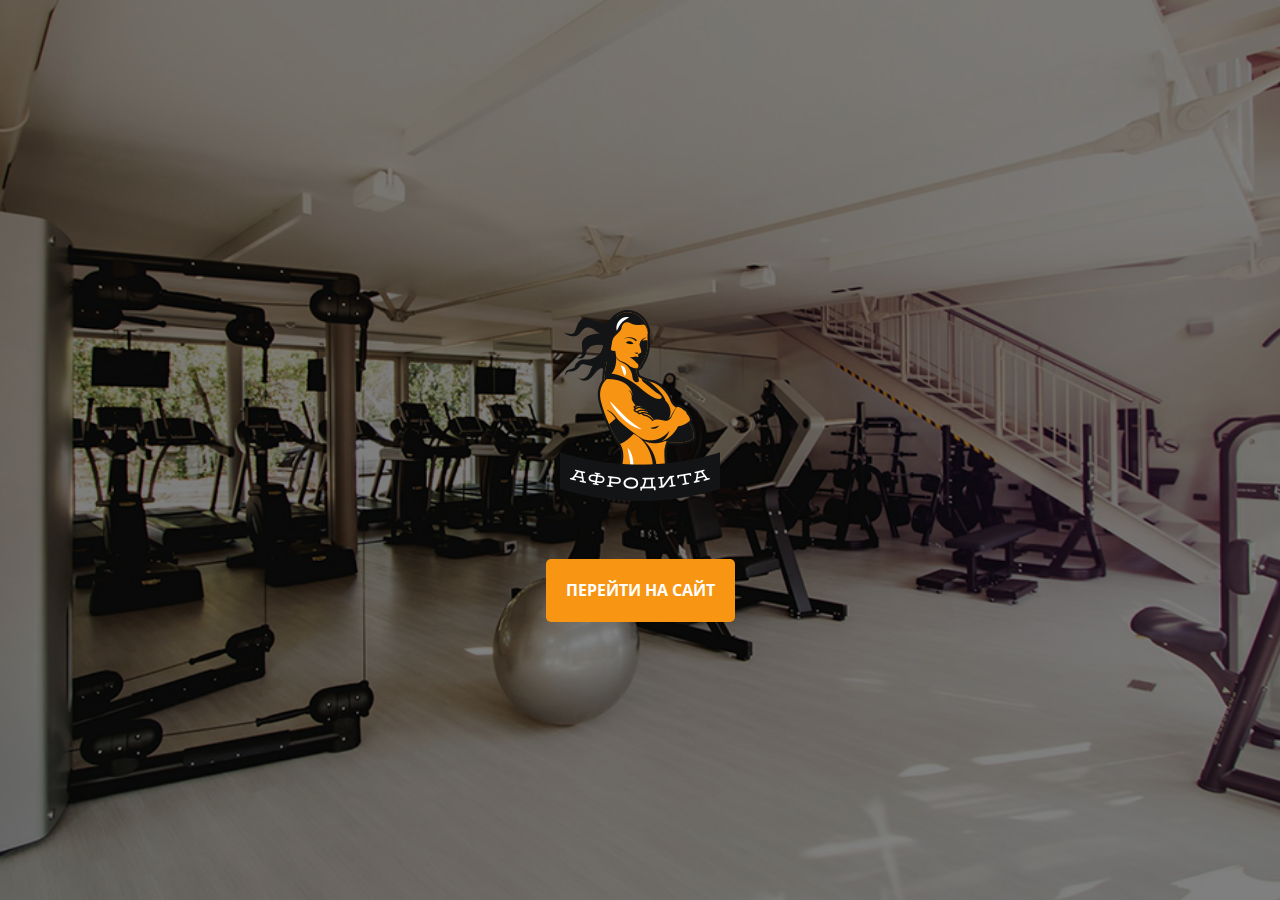
<file: index.html>
<!DOCTYPE html>
<html lang="ru">
<head>
    <meta charset="UTF-8">
    <meta name="viewport" content="width=device-width, initial-scale=1.0">
    <link rel="stylesheet" type="text/css" href="css/main.css">
    <link rel="stylesheet" type="text/css" href="css/bg.css">
    <link rel="stylesheet" type="text/css" href="css/animate.min.css">
    <link rel="shortcut icon" href="img/star.png" type="image/png">
    <title>fitnes</title>
</head>
<body>
    <div class="wrapper">
        <div class="maincontent">
            <section class="input">
                <div class="block animate bounceIn">
                    <div class="block__img">
                        <img src="img/logo_1.png">
                    </div>
                    <a href="afrodita.html" class="next">Перейти на сайт</a>
                </div>
            </section>
        </div>
    </div>
</body>
</html>
</file>
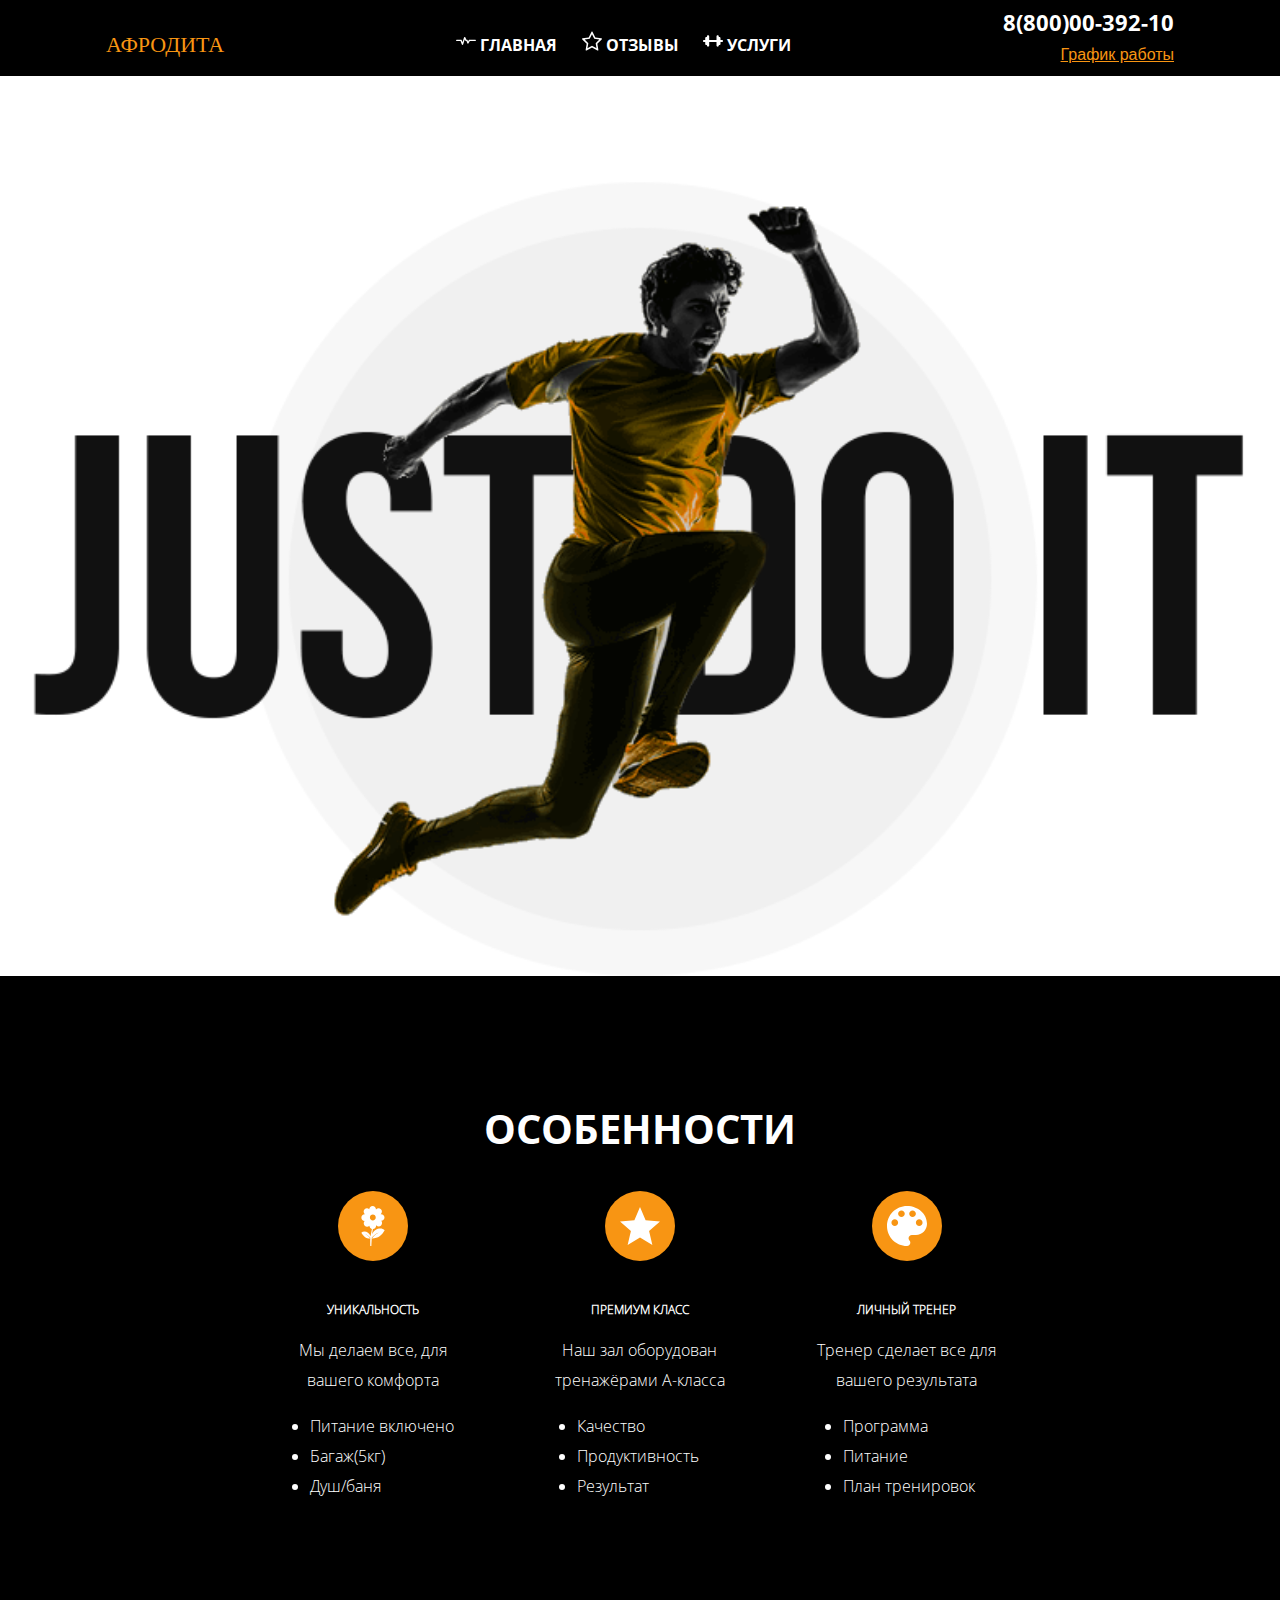
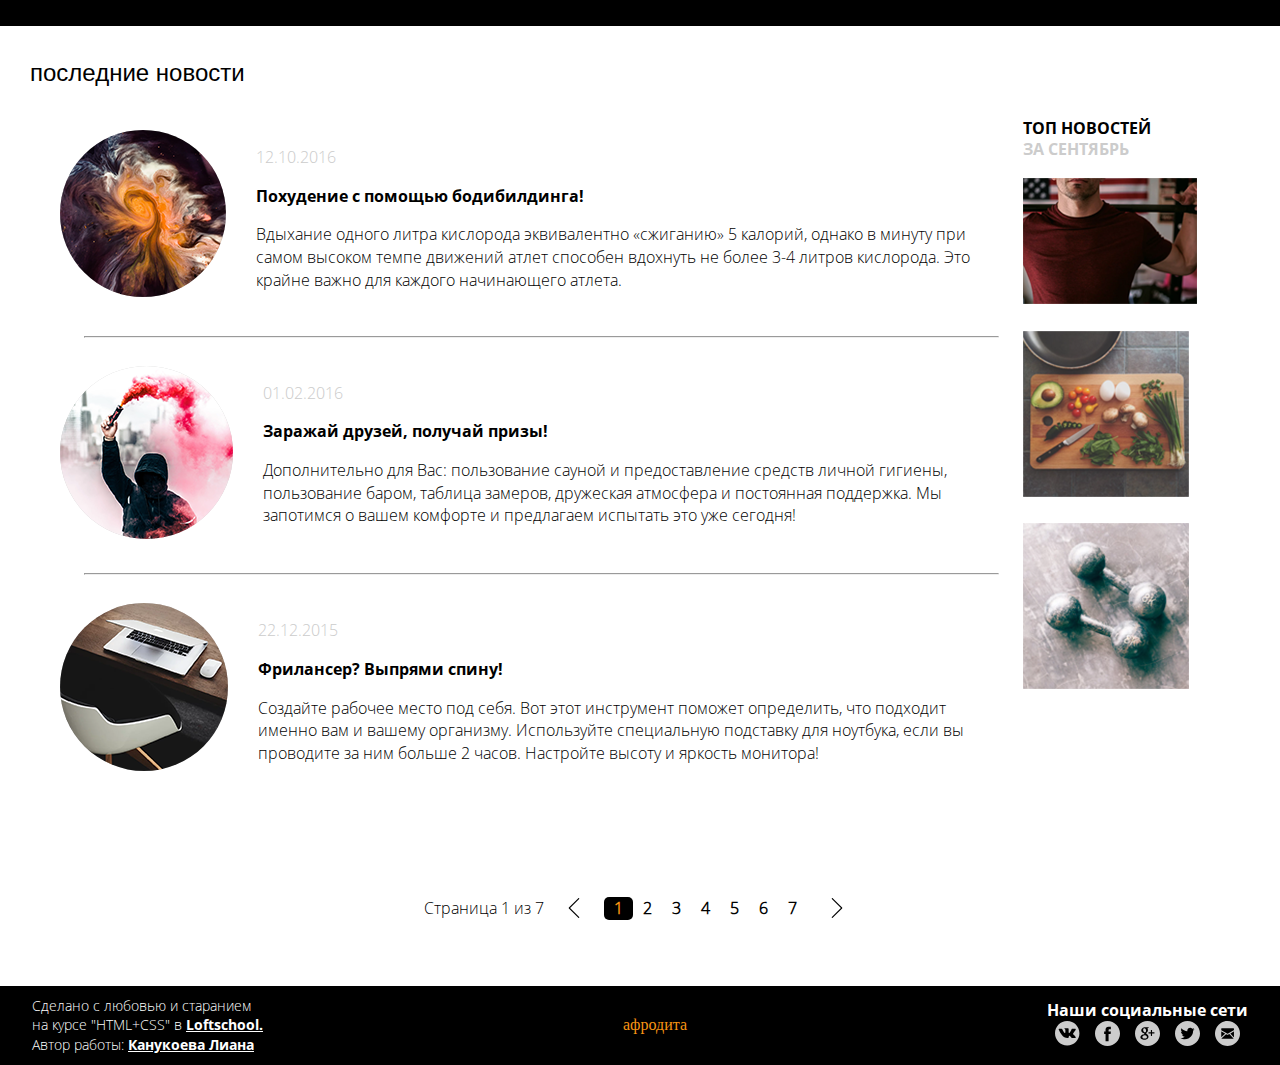
<file: afrodita.html>
<!DOCTYPE html>
<html lang="ru">
<head>
    <meta charset="UTF-8">
    <meta name="viewport" content="width=device-width, initial-scale=1.0">
    <link rel="stylesheet" type="text/css" href="css/main.css">
    <link rel="stylesheet" type="text/css" href="css/bg.css">
    <link rel="stylesheet" type="text/css" href="css/animate.min.css">
    <link rel="shortcut icon" href="img/star.png" type="image/png">
    <title>Главная</title>
</head>
<body>
    <div class="wrapper">
        <div class="maincontent">
            <header class="header">
                <div class="header__list">
                    <div class="head_h1">афродита</div>
                    <div class="head_nav">
                        <nav>
                            <ul>
                                <li><a href="#">
                                    <svg class="icon" width="25" height="25"><use xlink:href="#heart-meter"></use></svg>
                                    главная
                                </a></li>
                                <li><a href="comments.html">
                                    <svg class="icon" width="25" height="25"><use xlink:href="#star"></use></svg>
                                    отзывы
                                </a></li>
                                <li><a href="services.html">
                                    <svg class="icon" width="25" height="25"><use xlink:href="#dumbbell"></use></svg>
                                    услуги
                                </a></li>
                            </ul>
                        </nav>
                    </div>
                    <div class="head_contacts">
                        <p class="phone">8(800)00-392-10</p>
                        <div class="grap">График работы
                            <div class="timing"><div>пн-вс 9:00-20:00</div>
                                обед 14:00-14:30
                            </div>
                        </div><br>
                    </div>
                </div>
            </header>
            <section class="banner">
            </section>
            <section class="feauteres">
                <div class="feauteres__cont">
                    <h2 class="h2">особенности</h2>
                    <div class="cont__three">
                        <div class="column">
                            <div class="icons_h">
                                <img src="img/flower.svg">
                            </div>
                            <div class="column_h">уникальность</div>
                            <div class="fish">
                                <p>Мы делаем все, для вашего комфорта</p>
                                <ul>
                                    <li>Питание включено</li>
                                    <li>Багаж(5кг)</li>
                                    <li>Душ/баня</li>
                                </ul>
                            </div>
                        </div>
                        <div class="column">
                            <div class="icons_h">
                                <img src="img/mark-as-favorite-star.svg">
                            </div>
                            <div class="column_h">премиум класс</div>
                            <div class="fish">
                                <p>Наш зал оборудован тренажёрами А-класса</p>
                                <ul>
                                    <li>Качество</li>
                                    <li>Продуктивность</li>
                                    <li>Результат</li>
                                </ul>
                            </div>
                        </div>
                        <div class="column">
                            <div class="icons_h">
                                <img src="img/painter-palette.svg">
                            </div>
                            <div class="column_h">личный тренер</div>
                            <div class="fish">
                                <p>Тренер сделает все для вашего результата</p>
                                <ul>
                                    <li>Программа</li>
                                    <li>Питание</li>
                                    <li>План тренировок</li>
                                </ul>
                            </div>
                        </div>
                    </div>
                </div>
            </section>
            <section class="feeds">
                <div class="feeds_content">
                    <div class="feeds_h"><h2>последние новости</h2></div>
                    <div class="feeds_cont">
                        <div class="info">
                            <div class="info_content">
                                <div class="info_img">
                                    <div class="info_dop">
                                        <img src="img/some.png" alt="">
                                    </div>
                                </div>
                                <div class="info_article">
                                    <p class="date">12.10.2016</p>
                                    <p class="inf_h">Похудение с помощью бодибилдинга!</p>
                                    <p>Вдыхание одного литра кислорода эквивалентно «сжиганию» 5 калорий, однако в минуту при самом высоком темпе движений атлет способен вдохнуть не более 3-4 литров кислорода. Это крайне важно для каждого начинающего атлета.</p>
                                </div>
                            </div>
                            <hr>
                            <div class="info_content">
                                <div class="info_img">
                                    <div class="info_dop">
                                        <img src="img/pallete.png" alt="">
                                    </div>
                                </div>
                                <div class="info_article">
                                    <p class="date">01.02.2016</p>
                                    <p class="inf_h">Заражай друзей, получай призы!</p>
                                    <p>Дополнительно для Вас: пользование сауной и предоставление средств личной гигиены, пользование баром, таблица замеров, дружеская атмосфера и постоянная поддержка. Мы запотимся о вашем комфорте и предлагаем испытать это уже сегодня!</p>
                                </div>
                            </div>
                            <hr>
                            <div class="info_content">
                                <div class="info_img">
                                    <div class="info_dop">
                                        <img src="img/notebook.png" alt="">
                                    </div>
                                </div>
                                <div class="info_article">
                                    <p class="date">22.12.2015</p>
                                    <p class="inf_h">Фрилансер? Выпрями спину!</p>
                                    <p>Создайте рабочее место под себя. Вот этот инструмент поможет определить, что подходит именно вам и вашему организму. Используйте специальную подставку для ноутбука, если вы проводите за ним больше 2 часов. Настройте высоту и яркость монитора! </p>
                                </div>
                            </div>
                        </div>
                        <div class="cont_sidebar">
                            <div class="side_h">
                                <p class="new">топ новостей</p>
                                <p class="sept">за сентябрь</p>
                            </div>
                            <div class="side_img">
                                <img src="img/ad_3.png" alt="">
                                <img src="img/ad_2.png" alt="">
                                <img src="img/ad.png" alt="">
                            </div>
                        </div>
                    </div>
                </div>
            </section>
            <div class="pages">
                <p>Страница 1 из 7</p>
                <img class="prev" src="img/next.svg" alt="">
                <ul class="pages__ul">
                    <li class="first_page"><a href="">1</a></li>
                    <li><a href="">2</a></li>
                    <li><a href="">3</a></li>
                    <li><a href="">4</a></li>
                    <li><a href="">5</a></li>
                    <li><a href="">6</a></li>
                    <li><a href="">7</a></li>
                </ul>
                <img src="img/next.svg" alt="">
            </div>
            <footer class="footer">
                <div class="foot_block">
                    <div class="foot_left">
                        Сделано с любовью и старанием<br> на курсе "HTML+CSS" в <a href="https://loftschool.com">Loftschool.</a><br>
                        Автор работы: <a href="./index.html">Канукоева Лиана</a>
                    </div>
                    <div class="foot_middle">афродита</div>
                    <div class="foot_right">
                        <div>Наши социальные сети</div>
                        <nav>
                            <ul>
                                <li><a href=""><svg class="icons" width="25" height="25">
                                    <use xlink:href="#vk"></use>
                                </svg></a></li>
                                <li><a href=""><svg class="icons" width="25" height="25">
                                    <use xlink:href="#fb"></use>
                                </svg></a></li>
                                <li><a href=""><svg class="icons" width="25" height="25">
                                    <use xlink:href="#google"></use>
                                </svg></a></li>
                                <li><a href=""><svg class="icons" width="25" height="25">
                                    <use xlink:href="#tw"></use>
                                </svg></a></li>
                                <li><a href=""><svg class="icons" width="25" height="25">
                                    <use xlink:href="#email"></use>
                                </svg></a></li>
                            </ul>
                        </nav>
                    </div>
                </div>
            </footer>
            <div hidden>
                <svg id="heart-meter" viewBox="0 0 489.093 489.093">
                    <path d="M472.699,211.763H327.882c-6.021,0-11.551,3.299-14.417,8.582l-18.788,34.691l-13.039-32.914  c-2.475-6.262-8.518-10.359-15.242-10.359h-11.719l-28.258-56.516c-2.97-5.939-9.253-9.574-15.825-9.012  c-6.621,0.465-12.295,4.865-14.393,11.158l-21.918,65.768l-16.754,52.463l-19.156-53.039c-2.345-6.5-8.509-10.822-15.417-10.822  H16.394C7.341,211.763,0,219.095,0,228.155c0,9.063,7.341,16.396,16.394,16.396h95.05l31.619,87.541  c2.346,6.5,8.517,10.822,15.418,10.822c0.104,0,0.2,0,0.304,0c7.021-0.129,13.176-4.723,15.313-11.4l31.355-98.17l9.342-28.035  l15.08,30.178c2.778,5.557,8.454,9.064,14.665,9.064h10.711l21.87,55.215c2.345,5.924,7.909,9.943,14.265,10.328  c6.452,0.4,12.36-2.961,15.394-8.549l30.867-56.994h135.051c9.053,0,16.394-7.334,16.394-16.396  C489.093,219.095,481.753,211.763,472.699,211.763z"/>
                </svg>
                <svg id="star" viewBox="0 0 475.075 475.075">
                    <g>
                        <path d="M475.075,186.573c0-7.043-5.328-11.42-15.992-13.135L315.766,152.6L251.529,22.694c-3.614-7.804-8.281-11.704-13.99-11.704   c-5.708,0-10.372,3.9-13.989,11.704L159.31,152.6L15.986,173.438C5.33,175.153,0,179.53,0,186.573c0,3.999,2.38,8.567,7.139,13.706   l103.924,101.068L86.51,444.096c-0.381,2.666-0.57,4.575-0.57,5.712c0,3.997,0.998,7.374,2.996,10.136   c1.997,2.766,4.993,4.142,8.992,4.142c3.428,0,7.233-1.137,11.42-3.423l128.188-67.386l128.194,67.379   c4,2.286,7.806,3.43,11.416,3.43c7.812,0,11.714-4.75,11.714-14.271c0-2.471-0.096-4.374-0.287-5.716l-24.551-142.744   l103.634-101.069C472.604,195.33,475.075,190.76,475.075,186.573z M324.619,288.5l20.551,120.2l-107.634-56.821L129.614,408.7   l20.843-120.2l-87.365-84.799l120.484-17.7l53.959-109.064l53.957,109.064l120.494,17.7L324.619,288.5z"/>
                    </g>
                </svg>
                <svg id="dumbbell" viewBox="0 0 275.61 275.61">
                    <g>
                        <path d="M13.56,151.358h16.979v27.293c0,8.728,7.083,15.812,15.814,15.812c2.737,0,5.276-0.761,7.517-1.988v7.658    c0,8.737,7.084,15.816,15.819,15.816c8.728,0,15.814-7.084,15.814-15.816v-48.775h100.616v48.775    c0,8.737,7.08,15.816,15.816,15.816c8.732,0,15.812-7.084,15.812-15.816v-7.668c2.244,1.232,4.788,1.988,7.522,1.988    c8.737,0,15.817-7.075,15.817-15.812v-27.288h20.969c7.491,0,13.554-6.062,13.554-13.553c0-7.489-6.062-13.554-13.554-13.554    h-20.969V96.963c0-8.732-7.08-15.814-15.817-15.814c-2.734,0-5.278,0.76-7.522,1.988v-7.666c0-8.734-7.08-15.812-15.812-15.812    c-8.736,0-15.816,7.082-15.816,15.812v48.775H85.503V75.477c0-8.735-7.082-15.812-15.814-15.812    c-8.729,0-15.819,7.083-15.819,15.812v7.661c-2.245-1.228-4.779-1.983-7.517-1.983c-8.732,0-15.814,7.078-15.814,15.814v27.284    H13.56c-7.491,0-13.56,6.069-13.56,13.554C0,145.291,6.069,151.358,13.56,151.358z"/>
                    </g>
                </svg>
                <svg id="vk" viewBox="0 0 100 100">
                    <g>
                        <path d="M48.875,0C21.883,0,0,21.882,0,48.875S21.883,97.75,48.875,97.75S97.75,75.868,97.75,48.875S75.867,0,48.875,0z
                        M73.667,54.161c2.278,2.225,4.688,4.319,6.733,6.774c0.906,1.086,1.76,2.209,2.41,3.472c0.928,1.801,0.09,3.776-1.522,3.883
                       l-10.013-0.002c-2.586,0.214-4.644-0.829-6.379-2.597c-1.385-1.409-2.67-2.914-4.004-4.371c-0.545-0.598-1.119-1.161-1.803-1.604
                       c-1.365-0.888-2.551-0.616-3.333,0.81c-0.797,1.451-0.979,3.059-1.055,4.674c-0.109,2.361-0.821,2.978-3.19,3.089
                       c-5.062,0.237-9.865-0.531-14.329-3.083c-3.938-2.251-6.986-5.428-9.642-9.025c-5.172-7.012-9.133-14.708-12.692-22.625
                       c-0.801-1.783-0.215-2.737,1.752-2.774c3.268-0.063,6.536-0.055,9.804-0.003c1.33,0.021,2.21,0.782,2.721,2.037
                       c1.766,4.345,3.931,8.479,6.644,12.313c0.723,1.021,1.461,2.039,2.512,2.76c1.16,0.796,2.044,0.533,2.591-0.762
                       c0.35-0.823,0.501-1.703,0.577-2.585c0.26-3.021,0.291-6.041-0.159-9.05c-0.28-1.883-1.339-3.099-3.216-3.455
                       c-0.956-0.181-0.816-0.535-0.351-1.081c0.807-0.944,1.563-1.528,3.074-1.528l11.313-0.002c1.783,0.35,2.183,1.15,2.425,2.946
                       l0.01,12.572c-0.021,0.695,0.349,2.755,1.597,3.21c1,0.33,1.66-0.472,2.258-1.105c2.713-2.879,4.646-6.277,6.377-9.794
                       c0.764-1.551,1.423-3.156,2.063-4.764c0.476-1.189,1.216-1.774,2.558-1.754l10.894,0.013c0.321,0,0.647,0.003,0.965,0.058
                       c1.836,0.314,2.339,1.104,1.771,2.895c-0.894,2.814-2.631,5.158-4.329,7.508c-1.82,2.516-3.761,4.944-5.563,7.471
                       C71.48,50.992,71.611,52.155,73.667,54.161z"/>
                    </g>
                </svg>
                <svg id="fb" viewBox="0 0 49.652 49.652">
                    <g>
                        <g>
                            <path d="M24.826,0C11.137,0,0,11.137,0,24.826c0,13.688,11.137,24.826,24.826,24.826c13.688,0,24.826-11.138,24.826-24.826
                                C49.652,11.137,38.516,0,24.826,0z M31,25.7h-4.039c0,6.453,0,14.396,0,14.396h-5.985c0,0,0-7.866,0-14.396h-2.845v-5.088h2.845
                                v-3.291c0-2.357,1.12-6.04,6.04-6.04l4.435,0.017v4.939c0,0-2.695,0-3.219,0c-0.524,0-1.269,0.262-1.269,1.386v2.99h4.56L31,25.7z
                                "/>
                        </g>
                    </g>
                </svg>
                <svg id="google" viewBox="0 0 49.652 49.652">
                    <g>
                        <path d="M21.5,28.94c-0.161-0.107-0.326-0.223-0.499-0.34c-0.503-0.154-1.037-0.234-1.584-0.241h-0.066
                            c-2.514,0-4.718,1.521-4.718,3.257c0,1.89,1.889,3.367,4.299,3.367c3.179,0,4.79-1.098,4.79-3.258
                            c0-0.204-0.024-0.416-0.075-0.629C23.432,30.258,22.663,29.735,21.5,28.94z"/>
                        <path d="M19.719,22.352c0.002,0,0.002,0,0.002,0c0.601,0,1.108-0.237,1.501-0.687c0.616-0.702,0.889-1.854,0.727-3.077
                            c-0.285-2.186-1.848-4.006-3.479-4.053l-0.065-0.002c-0.577,0-1.092,0.238-1.483,0.686c-0.607,0.693-0.864,1.791-0.705,3.012
                            c0.286,2.184,1.882,4.071,3.479,4.121H19.719L19.719,22.352z"/>
                        <path d="M24.826,0C11.137,0,0,11.137,0,24.826c0,13.688,11.137,24.826,24.826,24.826c13.688,0,24.826-11.138,24.826-24.826
                            C49.652,11.137,38.516,0,24.826,0z M21.964,36.915c-0.938,0.271-1.953,0.408-3.018,0.408c-1.186,0-2.326-0.136-3.389-0.405
                            c-2.057-0.519-3.577-1.503-4.287-2.771c-0.306-0.548-0.461-1.132-0.461-1.737c0-0.623,0.149-1.255,0.443-1.881
                            c1.127-2.402,4.098-4.018,7.389-4.018c0.033,0,0.064,0,0.094,0c-0.267-0.471-0.396-0.959-0.396-1.472
                            c0-0.255,0.034-0.515,0.102-0.78c-3.452-0.078-6.035-2.606-6.035-5.939c0-2.353,1.881-4.646,4.571-5.572
                            c0.805-0.278,1.626-0.42,2.433-0.42h7.382c0.251,0,0.474,0.163,0.552,0.402c0.078,0.238-0.008,0.5-0.211,0.647l-1.651,1.195
                            c-0.099,0.07-0.218,0.108-0.341,0.108H24.55c0.763,0.915,1.21,2.22,1.21,3.685c0,1.617-0.818,3.146-2.307,4.311
                            c-1.15,0.896-1.195,1.143-1.195,1.654c0.014,0.281,0.815,1.198,1.699,1.823c2.059,1.456,2.825,2.885,2.825,5.269
                            C26.781,33.913,24.89,36.065,21.964,36.915z M38.635,24.253c0,0.32-0.261,0.58-0.58,0.58H33.86v4.197
                            c0,0.32-0.261,0.58-0.578,0.58h-1.195c-0.322,0-0.582-0.26-0.582-0.58v-4.197h-4.192c-0.32,0-0.58-0.258-0.58-0.58V23.06
                            c0-0.32,0.26-0.582,0.58-0.582h4.192v-4.193c0-0.321,0.26-0.58,0.582-0.58h1.195c0.317,0,0.578,0.259,0.578,0.58v4.193h4.194
                            c0.319,0,0.58,0.26,0.58,0.58V24.253z"/>
                    </g>
                </svg>
                <svg id="tw" viewBox="0 0 49.652 49.652">
                    <g>
                        <path d="M24.826,0C11.137,0,0,11.137,0,24.826c0,13.688,11.137,24.826,24.826,24.826c13.688,0,24.826-11.138,24.826-24.826
                            C49.652,11.137,38.516,0,24.826,0z M35.901,19.144c0.011,0.246,0.017,0.494,0.017,0.742c0,7.551-5.746,16.255-16.259,16.255
                            c-3.227,0-6.231-0.943-8.759-2.565c0.447,0.053,0.902,0.08,1.363,0.08c2.678,0,5.141-0.914,7.097-2.446
                            c-2.5-0.046-4.611-1.698-5.338-3.969c0.348,0.066,0.707,0.103,1.074,0.103c0.521,0,1.027-0.068,1.506-0.199
                            c-2.614-0.524-4.583-2.833-4.583-5.603c0-0.024,0-0.049,0.001-0.072c0.77,0.427,1.651,0.685,2.587,0.714
                            c-1.532-1.023-2.541-2.773-2.541-4.755c0-1.048,0.281-2.03,0.773-2.874c2.817,3.458,7.029,5.732,11.777,5.972
                            c-0.098-0.419-0.147-0.854-0.147-1.303c0-3.155,2.558-5.714,5.713-5.714c1.644,0,3.127,0.694,4.171,1.804
                            c1.303-0.256,2.523-0.73,3.63-1.387c-0.43,1.335-1.333,2.454-2.516,3.162c1.157-0.138,2.261-0.444,3.282-0.899
                            C37.987,17.334,37.018,18.341,35.901,19.144z"/>
                    </g>
                </svg>
                <svg id="email" viewBox="0 0 612 612">
                    <g>
                        <path d="M306,612c-28.152,0-55.284-3.672-81.396-11.016c-26.112-7.347-50.49-17.646-73.134-30.906
                            s-43.248-29.172-61.812-47.736c-18.564-18.562-34.476-39.168-47.736-61.812c-13.26-22.646-23.562-47.022-30.906-73.135
                            C3.672,361.284,0,334.152,0,306s3.672-55.284,11.016-81.396s17.646-50.49,30.906-73.134s29.172-43.248,47.736-61.812
                            s39.168-34.476,61.812-47.736s47.022-23.562,73.134-30.906S277.848,0,306,0c42.024,0,81.702,8.058,119.034,24.174
                            s69.768,37.944,97.308,65.484s49.368,59.976,65.484,97.308S612,263.976,612,306c0,28.152-3.672,55.284-11.016,81.396
                            c-7.347,26.109-17.646,50.487-30.906,73.134c-13.26,22.644-29.172,43.248-47.736,61.812
                            c-18.562,18.564-39.168,34.479-61.812,47.736c-22.646,13.26-47.022,23.562-73.136,30.906C361.284,608.328,334.152,612,306,612z
                             M453.492,179.928H163.404c-2.856,0-5.304,0.918-7.344,2.754s-3.06,4.386-3.06,7.65v32.436c0,1.632,0.612,2.448,1.836,2.448
                            l152.388,86.904l1.227,0.612c0.813,0,1.428-0.204,1.836-0.612l147.492-86.904c0.813-0.408,1.428-0.612,1.836-0.612
                            c0.405,0,1.02-0.204,1.836-0.612c1.632,0,2.448-0.816,2.448-2.448v-31.212c0-3.264-1.021-5.814-3.063-7.65
                            S456.348,179.928,453.492,179.928z M245.412,310.284c0.408-0.408,0.612-1.021,0.612-1.836c0-1.227-0.408-1.836-1.224-1.836
                            l-87.516-50.185c-1.224-0.408-2.244-0.408-3.06,0c-0.816,0-1.224,0.612-1.224,1.836v131.58c0,1.227,0.612,2.04,1.836,2.448h1.224
                            c0.816,0,1.224-0.204,1.224-0.612L245.412,310.284z M351.9,320.076c-0.408-1.227-1.431-1.428-3.063-0.612l-33.66,19.584
                            c-4.08,2.448-8.361,2.448-12.852,0l-29.376-16.521c-1.224-0.816-2.244-0.816-3.06,0l-111.996,104.04
                            c-0.408,0.405-0.612,1.224-0.612,2.445c0,0.408,0.408,1.021,1.224,1.836c2.448,0.816,4.08,1.227,4.896,1.227H450.43
                            c0.816,0,1.635-0.408,2.448-1.227c0-1.632-0.204-2.649-0.612-3.06L351.9,320.076z M462.06,253.98h-2.445l-83.232,49.572
                            c-0.813,0-1.224,0.612-1.224,1.836c-0.408,0.408-0.204,1.02,0.609,1.833L459,397.188c0.816,0.816,1.428,1.227,1.836,1.227h1.224
                            c1.227-1.227,1.839-2.04,1.839-2.448V256.429C463.896,255.612,463.284,254.796,462.06,253.98z"/>
                    </g>
                </svg>
            </div>
        </div>
    </div>
</body>
</html>
</file>
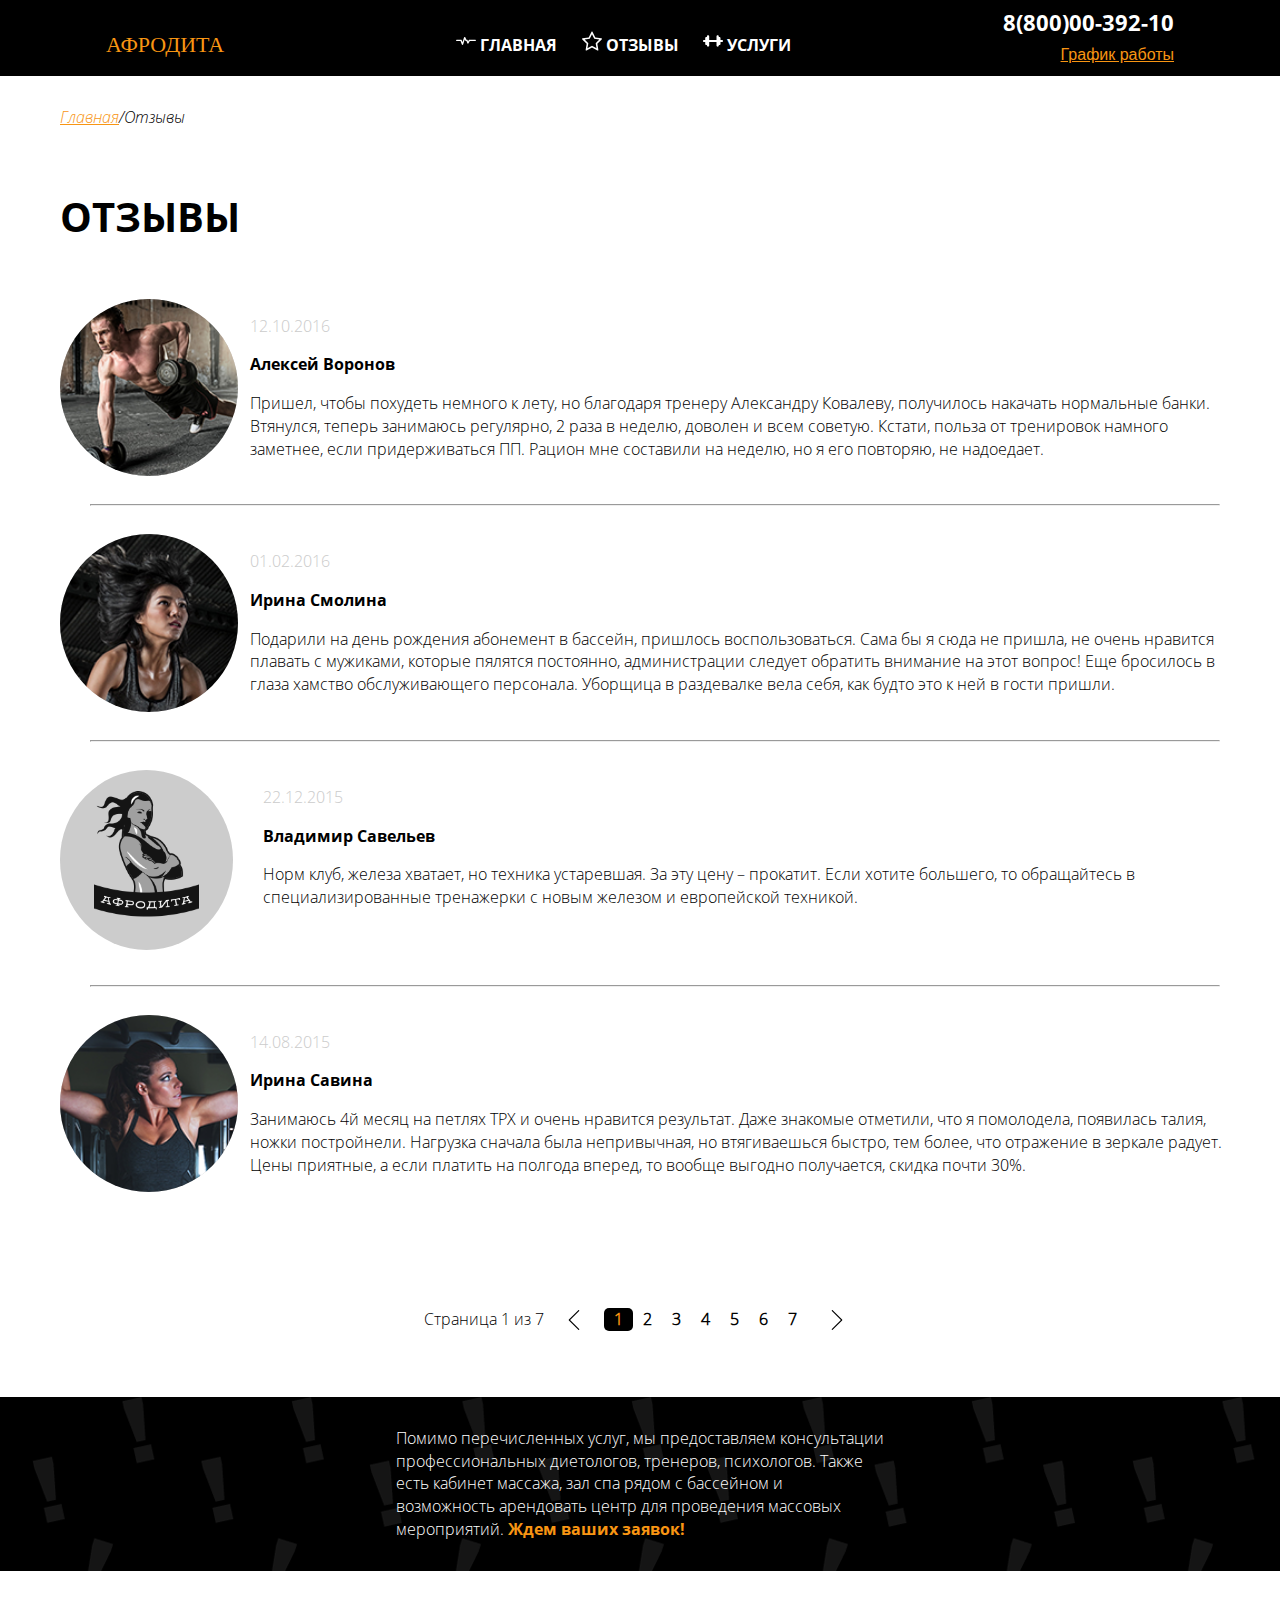
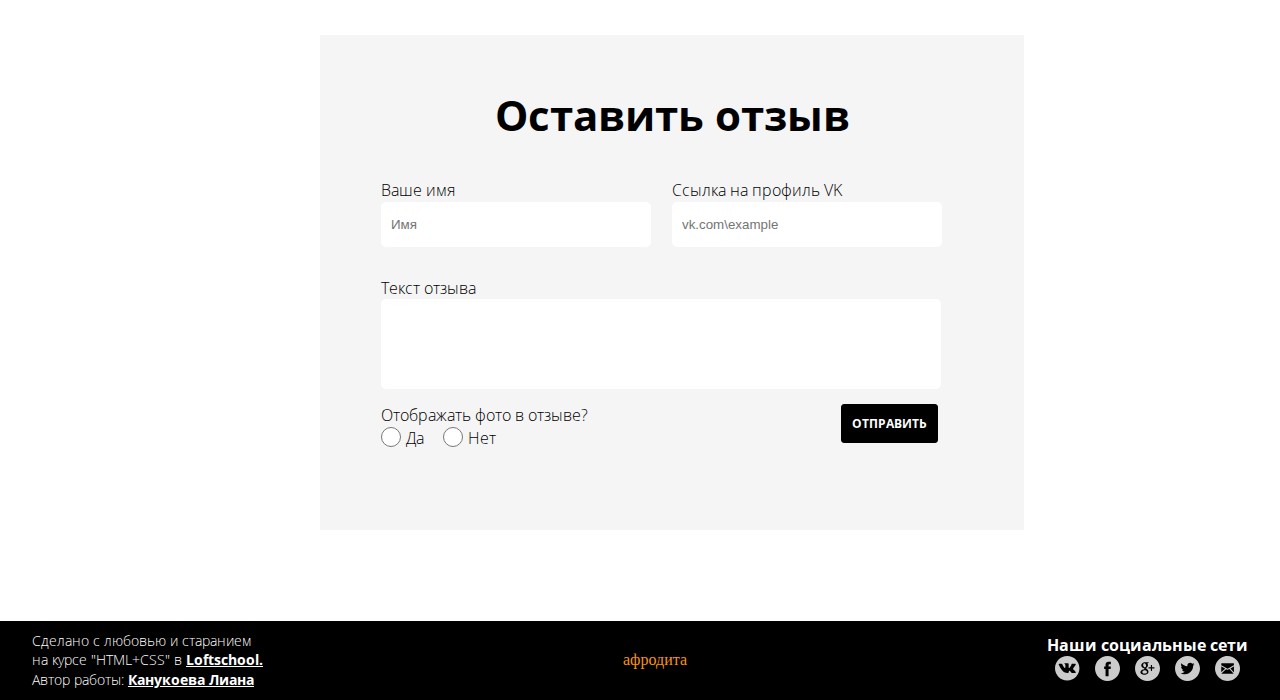
<file: comments.html>
<!DOCTYPE html>
<html lang="ru">
<head>
    <meta charset="UTF-8">
    <meta name="viewport" content="width=device-width, initial-scale=1.0">
    <link rel="stylesheet" type="text/css" href="css/main.css">
    <link rel="stylesheet" type="text/css" href="css/bg.css">
    <link rel="stylesheet" type="text/css" href="css/animate.min.css">
    <link rel="shortcut icon" href="img/star.png" type="image/png">
    <title>Комментарии</title>
</head>
<body>
    <div class="wrapper">
        <div class="maincontent">
            <header class="header">
                <div class="header__list">
                    <div class="head_h1">афродита</div>
                    <div class="head_nav">
                        <nav>
                            <ul>
                                <li><a href="afrodita.html">
                                    <svg class="icon" width="25" height="25"><use xlink:href="#heart-meter"></use></svg>
                                    главная
                                </a></li>
                                <li><a href="#">
                                    <svg class="icon" width="25" height="25"><use xlink:href="#star"></use></svg>
                                    отзывы
                                </a></li>
                                <li><a href="services.html">
                                    <svg class="icon" width="25" height="25"><use xlink:href="#dumbbell"></use></svg>
                                    услуги
                                </a></li>
                            </ul>
                        </nav>
                    </div>
                    <div class="head_contacts">
                        <p class="phone">8(800)00-392-10</p>
                        <div class="grap">График работы
                            <div class="timing"><div>пн-вс 9:00-20:00</div>
                                обед 14:00-14:30
                            </div>
                        </div><br>
                    </div>
                </div>
            </header>
            <div class="head_menu"><a href="afrodita.html">Главная</a>/Отзывы</div>
            <section class="feeds">
                <div class="feeds_content">
                    <div class="feeds_h"><h2 class="com">отзывы</h2></div>
                    <div class="feeds_cont">
                        <div class="info">
                            <div class="info_content">
                                <div class="info_img">
                                    <img src="img/voronov.png" alt="">
                                </div>
                                <div class="info_article">
                                    <p class="date">12.10.2016</p>
                                    <p class="inf_h">Алексей Воронов</p>
                                    <p>Пришел, чтобы похудеть немного к лету, но благодаря тренеру Александру Ковалеву, получилось накачать нормальные банки. Втянулся, теперь занимаюсь регулярно, 2 раза в неделю, доволен и всем советую. Кстати, польза от тренировок намного заметнее, если придерживаться ПП. Рацион мне составили на неделю, но я его повторяю, не надоедает.</p>
                                </div>
                            </div>
                            <hr>
                            <div class="info_content">
                                <div class="info_img">
                                    <img src="img/smolnaya.png" alt="">
                                </div>
                                <div class="info_article">
                                    <p class="date">01.02.2016</p>
                                    <p class="inf_h">Ирина Смолина</p>
                                    <p>Подарили на день рождения абонемент в бассейн, пришлось воспользоваться. Сама бы я сюда не пришла, не очень нравится плавать с мужиками, которые пялятся постоянно, администрации следует обратить внимание на этот вопрос! Еще бросилось в глаза хамство обслуживающего персонала. Уборщица в раздевалке вела себя, как будто это к ней в гости пришли.</p>
                                </div>
                            </div>
                            <hr>
                            <div class="info_content">
                                <div class="info_img">
                                    <img src="img/logo_1.png"  class="logo" alt="">
                                </div>
                                <div class="info_article">
                                    <p class="date">22.12.2015</p>
                                    <p class="inf_h">Владимир Савельев</p>
                                    <p>Норм клуб, железа хватает, но техника устаревшая. За эту цену – прокатит. Если хотите большего, то обращайтесь в специализированные тренажерки с новым железом и европейской техникой.</p>
                                </div>
                            </div>
                            <hr>
                            <div class="info_content">
                                <div class="info_img">
                                    <img src="img/savina.png" alt="">
                                </div>
                                <div class="info_article">
                                    <p class="date">14.08.2015</p>
                                    <p class="inf_h">Ирина Савина</p>
                                    <p>Занимаюсь 4й месяц на петлях ТРХ и очень нравится результат. Даже знакомые отметили, что я помолодела, появилась талия, ножки постройнели. Нагрузка сначала была непривычная, но втягиваешься быстро, тем более, что отражение в зеркале радует. Цены приятные, а если платить на полгода вперед, то вообще выгодно получается, скидка почти 30%. </p>
                                </div>
                            </div>
                        </div>
                    </div>
                </div>
            </section>
            <div class="pages">
                <p>Страница 1 из 7</p>
                <img class="prev" src="img/next.svg" alt="">
                <ul class="pages__ul">
                    <li class="first_page"><a href="">1</a></li>
                    <li><a href="">2</a></li>
                    <li><a href="">3</a></li>
                    <li><a href="">4</a></li>
                    <li><a href="">5</a></li>
                    <li><a href="">6</a></li>
                    <li><a href="">7</a></li>
                </ul>
                <img src="img/next.svg" alt="">
            </div>
            <div class="pattern">
                <div class="text">
                    Помимо перечисленных услуг, мы предоставляем консультации профессиональных диетологов, тренеров, психологов. Также есть кабинет массажа, зал спа рядом с бассейном и возможность арендовать центр для проведения массовых мероприятий. <span>Ждем ваших заявок!</span>
                </div>
            </div>
            <section class="form-comment">
                <form>
                    <h2>Оставить отзыв</h2>
                    <div class="form_com">
                        <div class="form_top">
                            <div>
                                <label>Ваше имя</label><br>
                                <input type="text" placeholder="Имя">
                            </div>
                            <div>
                                <label>Ссылка на профиль VK</label><br>
                                <input type="url" placeholder="vk.com\example">
                            </div>
                        </div>
                        <div class="form_middle">
                            <label>Текст отзыва</label><br>
                            <input type="text">
                        </div>
                        <div class="form_radio">
                            <div>
                                <label>Отображать фото в отзыве?</label><br>
                                <label><input type="radio">Да</label>
                                <label><input type="radio"><label>Нет</label>
                            </div>
                            <div>
                                <button>отправить</button>
                            </div>
                        </div>
                    </div>
                </form>
            </section>
            <footer class="footer">
                <div class="foot_block">
                    <div class="foot_left">
                        Сделано с любовью и старанием<br> на курсе "HTML+CSS" в <a href="https://loftschool.com">Loftschool.</a><br>
                        Автор работы: <a href="./index.html">Канукоева Лиана</a>
                    </div>
                    <div class="foot_middle">афродита</div>
                    <div class="foot_right">
                        <div>Наши социальные сети</div>
                        <nav>
                            <ul>
                                <li><a href=""><svg class="icons" width="25" height="25">
                                    <use xlink:href="#vk"></use>
                                </svg></a></li>
                                <li><a href=""><svg class="icons" width="25" height="25">
                                    <use xlink:href="#fb"></use>
                                </svg></a></li>
                                <li><a href=""><svg class="icons" width="25" height="25">
                                    <use xlink:href="#google"></use>
                                </svg></a></li>
                                <li><a href=""><svg class="icons" width="25" height="25">
                                    <use xlink:href="#tw"></use>
                                </svg></a></li>
                                <li><a href=""><svg class="icons" width="25" height="25">
                                    <use xlink:href="#email"></use>
                                </svg></a></li>
                            </ul>
                        </nav>
                    </div>
                </div>
            </footer>
            <div hidden>
                <svg id="heart-meter" viewBox="0 0 489.093 489.093">
                    <path d="M472.699,211.763H327.882c-6.021,0-11.551,3.299-14.417,8.582l-18.788,34.691l-13.039-32.914  c-2.475-6.262-8.518-10.359-15.242-10.359h-11.719l-28.258-56.516c-2.97-5.939-9.253-9.574-15.825-9.012  c-6.621,0.465-12.295,4.865-14.393,11.158l-21.918,65.768l-16.754,52.463l-19.156-53.039c-2.345-6.5-8.509-10.822-15.417-10.822  H16.394C7.341,211.763,0,219.095,0,228.155c0,9.063,7.341,16.396,16.394,16.396h95.05l31.619,87.541  c2.346,6.5,8.517,10.822,15.418,10.822c0.104,0,0.2,0,0.304,0c7.021-0.129,13.176-4.723,15.313-11.4l31.355-98.17l9.342-28.035  l15.08,30.178c2.778,5.557,8.454,9.064,14.665,9.064h10.711l21.87,55.215c2.345,5.924,7.909,9.943,14.265,10.328  c6.452,0.4,12.36-2.961,15.394-8.549l30.867-56.994h135.051c9.053,0,16.394-7.334,16.394-16.396  C489.093,219.095,481.753,211.763,472.699,211.763z"/>
                </svg>
                <svg id="star" viewBox="0 0 475.075 475.075">
                    <g>
                        <path d="M475.075,186.573c0-7.043-5.328-11.42-15.992-13.135L315.766,152.6L251.529,22.694c-3.614-7.804-8.281-11.704-13.99-11.704   c-5.708,0-10.372,3.9-13.989,11.704L159.31,152.6L15.986,173.438C5.33,175.153,0,179.53,0,186.573c0,3.999,2.38,8.567,7.139,13.706   l103.924,101.068L86.51,444.096c-0.381,2.666-0.57,4.575-0.57,5.712c0,3.997,0.998,7.374,2.996,10.136   c1.997,2.766,4.993,4.142,8.992,4.142c3.428,0,7.233-1.137,11.42-3.423l128.188-67.386l128.194,67.379   c4,2.286,7.806,3.43,11.416,3.43c7.812,0,11.714-4.75,11.714-14.271c0-2.471-0.096-4.374-0.287-5.716l-24.551-142.744   l103.634-101.069C472.604,195.33,475.075,190.76,475.075,186.573z M324.619,288.5l20.551,120.2l-107.634-56.821L129.614,408.7   l20.843-120.2l-87.365-84.799l120.484-17.7l53.959-109.064l53.957,109.064l120.494,17.7L324.619,288.5z"/>
                    </g>
                </svg>
                <svg id="dumbbell" viewBox="0 0 275.61 275.61">
                    <g>
                        <path d="M13.56,151.358h16.979v27.293c0,8.728,7.083,15.812,15.814,15.812c2.737,0,5.276-0.761,7.517-1.988v7.658    c0,8.737,7.084,15.816,15.819,15.816c8.728,0,15.814-7.084,15.814-15.816v-48.775h100.616v48.775    c0,8.737,7.08,15.816,15.816,15.816c8.732,0,15.812-7.084,15.812-15.816v-7.668c2.244,1.232,4.788,1.988,7.522,1.988    c8.737,0,15.817-7.075,15.817-15.812v-27.288h20.969c7.491,0,13.554-6.062,13.554-13.553c0-7.489-6.062-13.554-13.554-13.554    h-20.969V96.963c0-8.732-7.08-15.814-15.817-15.814c-2.734,0-5.278,0.76-7.522,1.988v-7.666c0-8.734-7.08-15.812-15.812-15.812    c-8.736,0-15.816,7.082-15.816,15.812v48.775H85.503V75.477c0-8.735-7.082-15.812-15.814-15.812    c-8.729,0-15.819,7.083-15.819,15.812v7.661c-2.245-1.228-4.779-1.983-7.517-1.983c-8.732,0-15.814,7.078-15.814,15.814v27.284    H13.56c-7.491,0-13.56,6.069-13.56,13.554C0,145.291,6.069,151.358,13.56,151.358z"/>
                    </g>
                </svg>
                <svg id="vk" viewBox="0 0 100 100">
                    <g>
                        <path d="M48.875,0C21.883,0,0,21.882,0,48.875S21.883,97.75,48.875,97.75S97.75,75.868,97.75,48.875S75.867,0,48.875,0z
                        M73.667,54.161c2.278,2.225,4.688,4.319,6.733,6.774c0.906,1.086,1.76,2.209,2.41,3.472c0.928,1.801,0.09,3.776-1.522,3.883
                       l-10.013-0.002c-2.586,0.214-4.644-0.829-6.379-2.597c-1.385-1.409-2.67-2.914-4.004-4.371c-0.545-0.598-1.119-1.161-1.803-1.604
                       c-1.365-0.888-2.551-0.616-3.333,0.81c-0.797,1.451-0.979,3.059-1.055,4.674c-0.109,2.361-0.821,2.978-3.19,3.089
                       c-5.062,0.237-9.865-0.531-14.329-3.083c-3.938-2.251-6.986-5.428-9.642-9.025c-5.172-7.012-9.133-14.708-12.692-22.625
                       c-0.801-1.783-0.215-2.737,1.752-2.774c3.268-0.063,6.536-0.055,9.804-0.003c1.33,0.021,2.21,0.782,2.721,2.037
                       c1.766,4.345,3.931,8.479,6.644,12.313c0.723,1.021,1.461,2.039,2.512,2.76c1.16,0.796,2.044,0.533,2.591-0.762
                       c0.35-0.823,0.501-1.703,0.577-2.585c0.26-3.021,0.291-6.041-0.159-9.05c-0.28-1.883-1.339-3.099-3.216-3.455
                       c-0.956-0.181-0.816-0.535-0.351-1.081c0.807-0.944,1.563-1.528,3.074-1.528l11.313-0.002c1.783,0.35,2.183,1.15,2.425,2.946
                       l0.01,12.572c-0.021,0.695,0.349,2.755,1.597,3.21c1,0.33,1.66-0.472,2.258-1.105c2.713-2.879,4.646-6.277,6.377-9.794
                       c0.764-1.551,1.423-3.156,2.063-4.764c0.476-1.189,1.216-1.774,2.558-1.754l10.894,0.013c0.321,0,0.647,0.003,0.965,0.058
                       c1.836,0.314,2.339,1.104,1.771,2.895c-0.894,2.814-2.631,5.158-4.329,7.508c-1.82,2.516-3.761,4.944-5.563,7.471
                       C71.48,50.992,71.611,52.155,73.667,54.161z"/>
                    </g>
                </svg>
                <svg id="fb" viewBox="0 0 49.652 49.652">
                    <g>
                        <g>
                            <path d="M24.826,0C11.137,0,0,11.137,0,24.826c0,13.688,11.137,24.826,24.826,24.826c13.688,0,24.826-11.138,24.826-24.826
                                C49.652,11.137,38.516,0,24.826,0z M31,25.7h-4.039c0,6.453,0,14.396,0,14.396h-5.985c0,0,0-7.866,0-14.396h-2.845v-5.088h2.845
                                v-3.291c0-2.357,1.12-6.04,6.04-6.04l4.435,0.017v4.939c0,0-2.695,0-3.219,0c-0.524,0-1.269,0.262-1.269,1.386v2.99h4.56L31,25.7z
                                "/>
                        </g>
                    </g>
                </svg>
                <svg id="google" viewBox="0 0 49.652 49.652">
                    <g>
                        <path d="M21.5,28.94c-0.161-0.107-0.326-0.223-0.499-0.34c-0.503-0.154-1.037-0.234-1.584-0.241h-0.066
                            c-2.514,0-4.718,1.521-4.718,3.257c0,1.89,1.889,3.367,4.299,3.367c3.179,0,4.79-1.098,4.79-3.258
                            c0-0.204-0.024-0.416-0.075-0.629C23.432,30.258,22.663,29.735,21.5,28.94z"/>
                        <path d="M19.719,22.352c0.002,0,0.002,0,0.002,0c0.601,0,1.108-0.237,1.501-0.687c0.616-0.702,0.889-1.854,0.727-3.077
                            c-0.285-2.186-1.848-4.006-3.479-4.053l-0.065-0.002c-0.577,0-1.092,0.238-1.483,0.686c-0.607,0.693-0.864,1.791-0.705,3.012
                            c0.286,2.184,1.882,4.071,3.479,4.121H19.719L19.719,22.352z"/>
                        <path d="M24.826,0C11.137,0,0,11.137,0,24.826c0,13.688,11.137,24.826,24.826,24.826c13.688,0,24.826-11.138,24.826-24.826
                            C49.652,11.137,38.516,0,24.826,0z M21.964,36.915c-0.938,0.271-1.953,0.408-3.018,0.408c-1.186,0-2.326-0.136-3.389-0.405
                            c-2.057-0.519-3.577-1.503-4.287-2.771c-0.306-0.548-0.461-1.132-0.461-1.737c0-0.623,0.149-1.255,0.443-1.881
                            c1.127-2.402,4.098-4.018,7.389-4.018c0.033,0,0.064,0,0.094,0c-0.267-0.471-0.396-0.959-0.396-1.472
                            c0-0.255,0.034-0.515,0.102-0.78c-3.452-0.078-6.035-2.606-6.035-5.939c0-2.353,1.881-4.646,4.571-5.572
                            c0.805-0.278,1.626-0.42,2.433-0.42h7.382c0.251,0,0.474,0.163,0.552,0.402c0.078,0.238-0.008,0.5-0.211,0.647l-1.651,1.195
                            c-0.099,0.07-0.218,0.108-0.341,0.108H24.55c0.763,0.915,1.21,2.22,1.21,3.685c0,1.617-0.818,3.146-2.307,4.311
                            c-1.15,0.896-1.195,1.143-1.195,1.654c0.014,0.281,0.815,1.198,1.699,1.823c2.059,1.456,2.825,2.885,2.825,5.269
                            C26.781,33.913,24.89,36.065,21.964,36.915z M38.635,24.253c0,0.32-0.261,0.58-0.58,0.58H33.86v4.197
                            c0,0.32-0.261,0.58-0.578,0.58h-1.195c-0.322,0-0.582-0.26-0.582-0.58v-4.197h-4.192c-0.32,0-0.58-0.258-0.58-0.58V23.06
                            c0-0.32,0.26-0.582,0.58-0.582h4.192v-4.193c0-0.321,0.26-0.58,0.582-0.58h1.195c0.317,0,0.578,0.259,0.578,0.58v4.193h4.194
                            c0.319,0,0.58,0.26,0.58,0.58V24.253z"/>
                    </g>
                </svg>
                <svg id="tw" viewBox="0 0 49.652 49.652">
                    <g>
                        <path d="M24.826,0C11.137,0,0,11.137,0,24.826c0,13.688,11.137,24.826,24.826,24.826c13.688,0,24.826-11.138,24.826-24.826
                            C49.652,11.137,38.516,0,24.826,0z M35.901,19.144c0.011,0.246,0.017,0.494,0.017,0.742c0,7.551-5.746,16.255-16.259,16.255
                            c-3.227,0-6.231-0.943-8.759-2.565c0.447,0.053,0.902,0.08,1.363,0.08c2.678,0,5.141-0.914,7.097-2.446
                            c-2.5-0.046-4.611-1.698-5.338-3.969c0.348,0.066,0.707,0.103,1.074,0.103c0.521,0,1.027-0.068,1.506-0.199
                            c-2.614-0.524-4.583-2.833-4.583-5.603c0-0.024,0-0.049,0.001-0.072c0.77,0.427,1.651,0.685,2.587,0.714
                            c-1.532-1.023-2.541-2.773-2.541-4.755c0-1.048,0.281-2.03,0.773-2.874c2.817,3.458,7.029,5.732,11.777,5.972
                            c-0.098-0.419-0.147-0.854-0.147-1.303c0-3.155,2.558-5.714,5.713-5.714c1.644,0,3.127,0.694,4.171,1.804
                            c1.303-0.256,2.523-0.73,3.63-1.387c-0.43,1.335-1.333,2.454-2.516,3.162c1.157-0.138,2.261-0.444,3.282-0.899
                            C37.987,17.334,37.018,18.341,35.901,19.144z"/>
                    </g>
                </svg>
                <svg id="email" viewBox="0 0 612 612">
                    <g>
                        <path d="M306,612c-28.152,0-55.284-3.672-81.396-11.016c-26.112-7.347-50.49-17.646-73.134-30.906
                            s-43.248-29.172-61.812-47.736c-18.564-18.562-34.476-39.168-47.736-61.812c-13.26-22.646-23.562-47.022-30.906-73.135
                            C3.672,361.284,0,334.152,0,306s3.672-55.284,11.016-81.396s17.646-50.49,30.906-73.134s29.172-43.248,47.736-61.812
                            s39.168-34.476,61.812-47.736s47.022-23.562,73.134-30.906S277.848,0,306,0c42.024,0,81.702,8.058,119.034,24.174
                            s69.768,37.944,97.308,65.484s49.368,59.976,65.484,97.308S612,263.976,612,306c0,28.152-3.672,55.284-11.016,81.396
                            c-7.347,26.109-17.646,50.487-30.906,73.134c-13.26,22.644-29.172,43.248-47.736,61.812
                            c-18.562,18.564-39.168,34.479-61.812,47.736c-22.646,13.26-47.022,23.562-73.136,30.906C361.284,608.328,334.152,612,306,612z
                             M453.492,179.928H163.404c-2.856,0-5.304,0.918-7.344,2.754s-3.06,4.386-3.06,7.65v32.436c0,1.632,0.612,2.448,1.836,2.448
                            l152.388,86.904l1.227,0.612c0.813,0,1.428-0.204,1.836-0.612l147.492-86.904c0.813-0.408,1.428-0.612,1.836-0.612
                            c0.405,0,1.02-0.204,1.836-0.612c1.632,0,2.448-0.816,2.448-2.448v-31.212c0-3.264-1.021-5.814-3.063-7.65
                            S456.348,179.928,453.492,179.928z M245.412,310.284c0.408-0.408,0.612-1.021,0.612-1.836c0-1.227-0.408-1.836-1.224-1.836
                            l-87.516-50.185c-1.224-0.408-2.244-0.408-3.06,0c-0.816,0-1.224,0.612-1.224,1.836v131.58c0,1.227,0.612,2.04,1.836,2.448h1.224
                            c0.816,0,1.224-0.204,1.224-0.612L245.412,310.284z M351.9,320.076c-0.408-1.227-1.431-1.428-3.063-0.612l-33.66,19.584
                            c-4.08,2.448-8.361,2.448-12.852,0l-29.376-16.521c-1.224-0.816-2.244-0.816-3.06,0l-111.996,104.04
                            c-0.408,0.405-0.612,1.224-0.612,2.445c0,0.408,0.408,1.021,1.224,1.836c2.448,0.816,4.08,1.227,4.896,1.227H450.43
                            c0.816,0,1.635-0.408,2.448-1.227c0-1.632-0.204-2.649-0.612-3.06L351.9,320.076z M462.06,253.98h-2.445l-83.232,49.572
                            c-0.813,0-1.224,0.612-1.224,1.836c-0.408,0.408-0.204,1.02,0.609,1.833L459,397.188c0.816,0.816,1.428,1.227,1.836,1.227h1.224
                            c1.227-1.227,1.839-2.04,1.839-2.448V256.429C463.896,255.612,463.284,254.796,462.06,253.98z"/>
                    </g>
                </svg>
            </div>
        </div>
    </div>
</body>
</html>
</file>
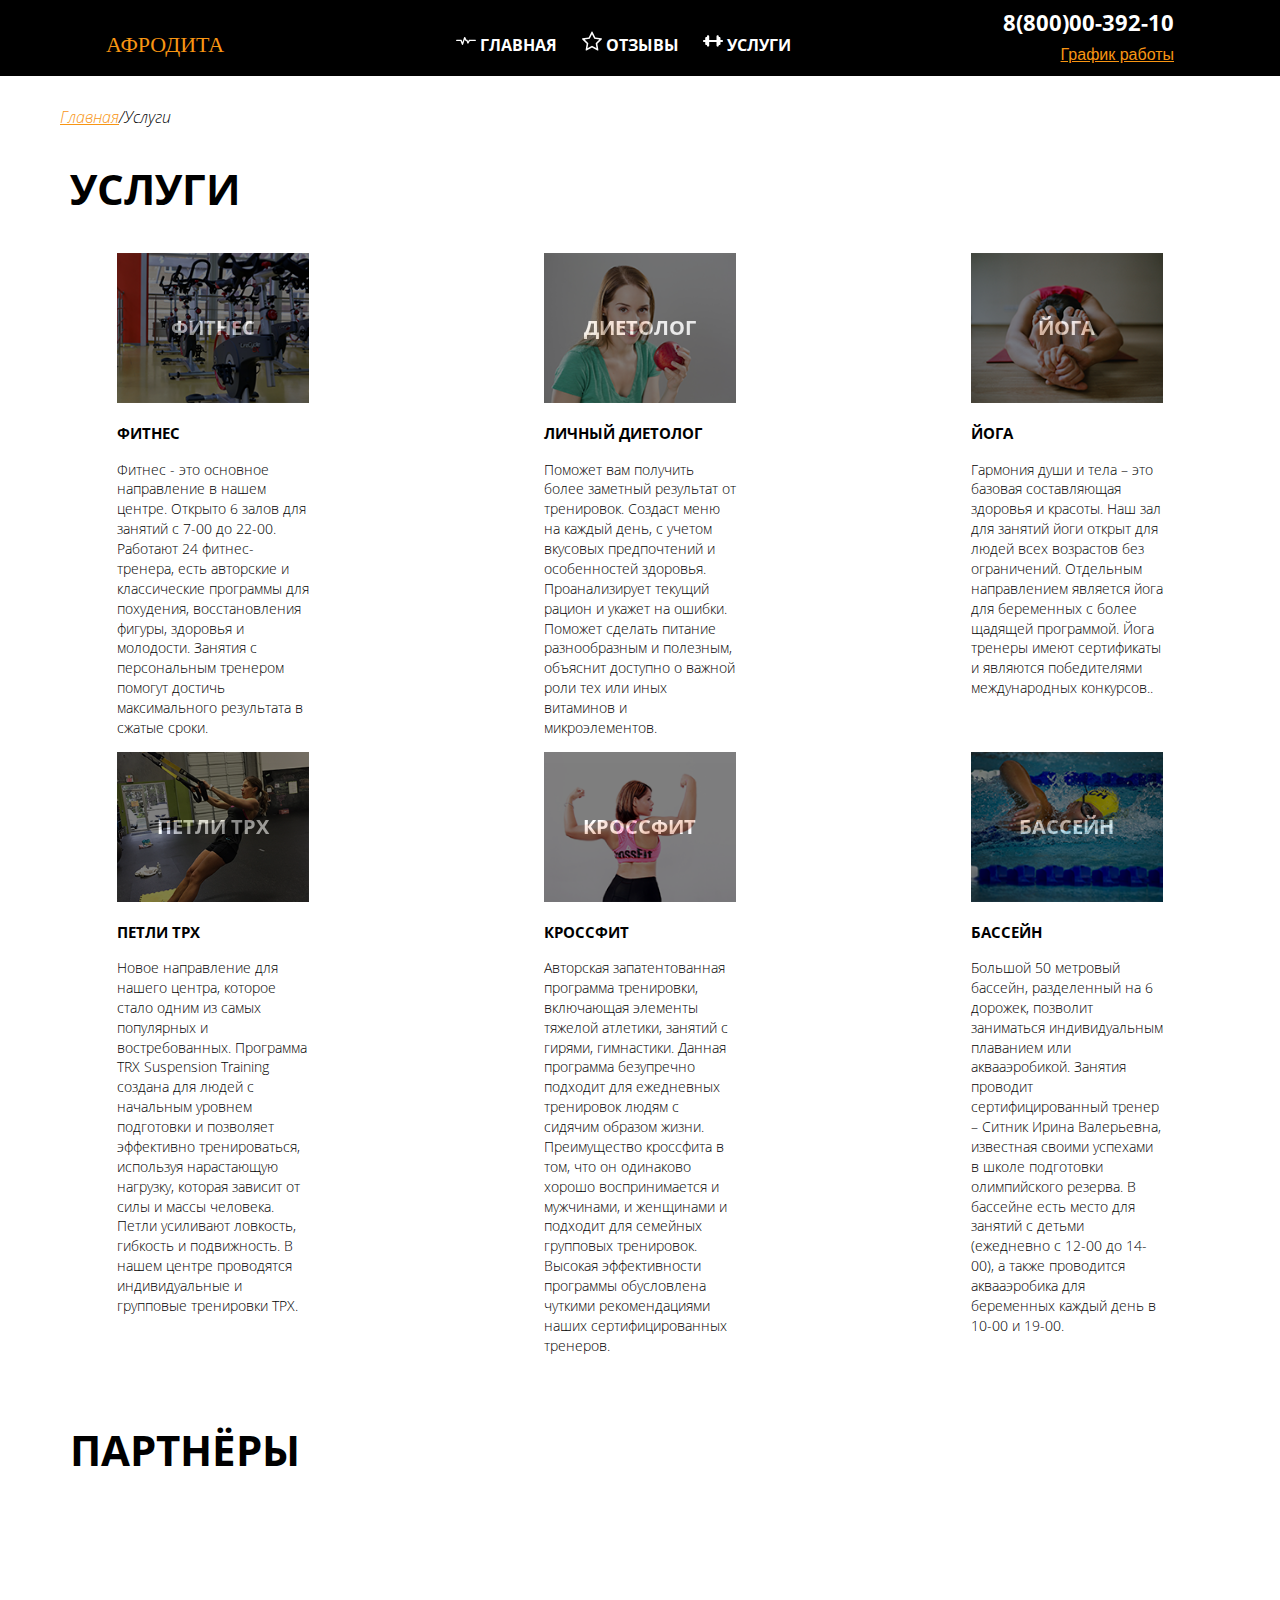
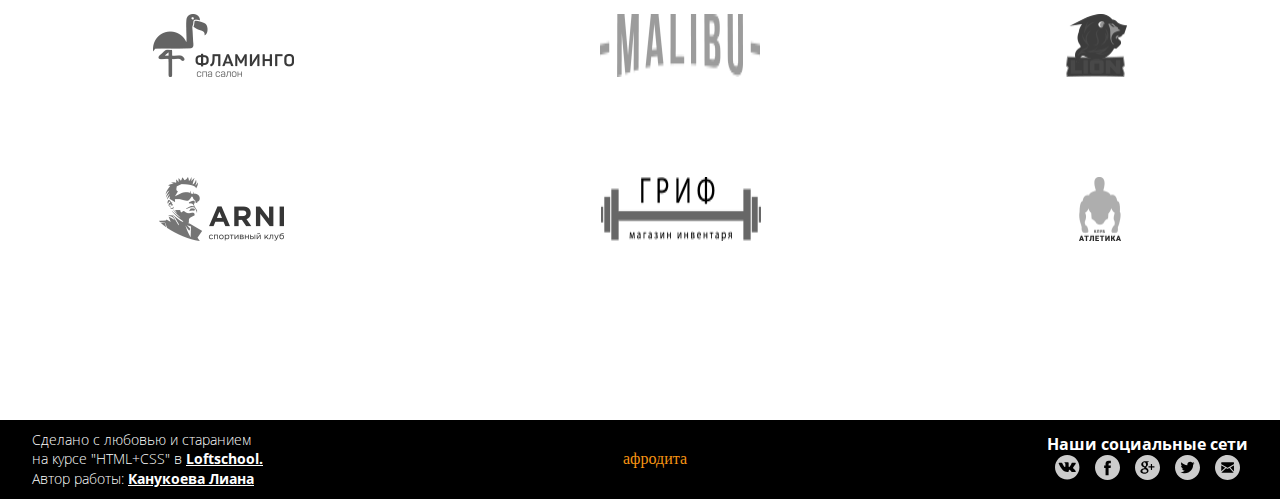
<file: services.html>
<!DOCTYPE html>
<html lang="ru">
<head>
    <meta charset="UTF-8">
    <meta name="viewport" content="width=device-width, initial-scale=1.0">
    <link rel="stylesheet" type="text/css" href="css/main.css">
    <link rel="stylesheet" type="text/css" href="css/bg.css">
    <link rel="stylesheet" type="text/css" href="css/animate.min.css">
    <link rel="shortcut icon" href="img/star.png" type="image/png">
    <title>Услуги</title>
</head>
<body>
    <div class="wrapper">
        <div class="maincontent">
            <header class="header">
                <div class="header__list">
                    <div class="head_h1">афродита</div>
                    <div class="head_nav">
                        <nav>
                            <ul>
                                <li><a href="afrodita.html">
                                    <svg class="icon" width="25" height="25"><use xlink:href="#heart-meter"></use></svg>
                                    главная
                                </a></li>
                                <li><a href="comments.html">
                                    <svg class="icon" width="25" height="25"><use xlink:href="#star"></use></svg>
                                    отзывы
                                </a></li>
                                <li><a href="#">
                                    <svg class="icon" width="25" height="25"><use xlink:href="#dumbbell"></use></svg>
                                    услуги
                                </a></li>
                            </ul>
                        </nav>
                    </div>
                    <div class="head_contacts">
                        <p class="phone">8(800)00-392-10</p>
                        <div class="grap">График работы
                            <div class="timing"><div>пн-вс 9:00-20:00</div>
                                обед 14:00-14:30
                            </div>
                        </div><br>
                    </div>
                </div>
            </header>
            <div class="head_menu"><a href="afrodita.html">Главная</a>/Услуги</div>
            <section class="services">
                <div class="serv_content">
                    <div class="serv_h"><h2 class="com">услуги</h2></div>
                    <div class="serv_cont">
                        <div class="serv_row">
                            <div class="serv_block">
                                <div class="bg_img" style="background: url(img/fitnes.png); background-position: center;
                                background-size: cover;
                                background-repeat: no-repeat;"><div class="bg_col">Фитнес</div></div>
                                <h3>Фитнес</h3>
                                <p>Фитнес - это основное направление в нашем центре. Открыто 6 залов для занятий с 7-00 до 22-00. Работают 24 фитнес-тренера, есть авторские и классические программы для похудения, восстановления фигуры, здоровья и молодости. Занятия с персональным тренером помогут достичь максимального результата в сжатые сроки.</p>
                            </div>
                            <div class="serv_block">
                                <div class="bg_img" style="background: url(img/apple.png); background-position: center;
                                background-size: cover;
                                background-repeat: no-repeat;"><div class="bg_col">диетолог</div></div>
                                <h3>Личный диетолог</h3>
                                <p>Поможет вам получить более заметный результат от тренировок. Создаст меню на каждый день, с учетом вкусовых предпочтений и особенностей здоровья. Проанализирует текущий рацион и укажет на ошибки. Поможет сделать питание разнообразным и полезным, объяснит доступно о важной роли тех или иных витаминов и микроэлементов.</p>
                            </div>
                            <div class="serv_block">
                                <div class="bg_img" style="background: url(img/yoga.png); background-position: center;
                                background-size: cover;
                                background-repeat: no-repeat;"><div class="bg_col">Йога</div></div>
                                <h3>Йога</h3>
                                <p>Гармония души и тела – это базовая составляющая здоровья и красоты. Наш зал для занятий йоги открыт для людей всех возрастов без ограничений. Отдельным направлением является йога для беременных с более щадящей программой. Йога тренеры имеют сертификаты и являются победителями международных конкурсов..</p>
                            </div>
                        </div>
                        <div class="serv_row">
                            <div class="serv_block">
                                <div class="bg_img" style="background: url(img/tpx.png); background-position: center;
                                background-size: cover;
                                background-repeat: no-repeat;"><div class="bg_col">Петли TPX</div></div>
                                <h3>Петли TPX</h3>
                                <p>Новое направление для нашего центра, которое стало одним из самых популярных и востребованных. Программа TRX Suspension Training создана для людей с начальным уровнем подготовки и позволяет эффективно тренироваться, используя нарастающую нагрузку, которая зависит от силы и массы человека. Петли усиливают ловкость, гибкость и подвижность. В нашем центре проводятся индивидуальные и групповые тренировки ТРХ.</p>
                            </div>
                            <div class="serv_block">
                                <div class="bg_img" style="background: url(img/kross.png); background-position: center;
                                background-size: cover;
                                background-repeat: no-repeat;"><div class="bg_col">Кроссфит</div></div>
                                <h3>Кроссфит</h3>
                                <p>Авторская запатентованная программа тренировки, включающая элементы тяжелой атлетики, занятий с гирями, гимнастики. Данная программа безупречно подходит для ежедневных тренировок людям с сидячим образом жизни. Преимущество кроссфита в том, что он одинаково хорошо воспринимается и мужчинами, и женщинами и подходит для семейных групповых тренировок. Высокая эффективности программы обусловлена чуткими рекомендациями наших сертифицированных тренеров.</p>
                            </div>
                            <div class="serv_block">
                                <div class="bg_img" style="background: url(img/bas.png); background-position: center;
                                background-size: cover;
                                background-repeat: no-repeat;"><div class="bg_col">Бассейн</div></div>
                                <h3>Бассейн</h3>
                                <p>Большой 50 метровый бассейн, разделенный на 6 дорожек, позволит заниматься индивидуальным плаванием или аквааэробикой. Занятия проводит сертифицированный тренер – Ситник Ирина Валерьевна, известная своими успехами в школе подготовки олимпийского резерва. В бассейне есть место для занятий с детьми (ежедневно с 12-00 до 14-00), а также проводится аквааэробика для беременных каждый день в 10-00 и 19-00.</p>
                            </div>
                        </div>
                    </div>
                </div>
            </section>
            <section class="partners">
                <h2>партнёры</h2>
                <div class="logo_icons">
                    <div class="logo_partners">
                        <img src="img/flamingo.png">
                        <img src="img/malibu.png">
                        <img src="img/lion.png">
                    </div>
                    <div class="logo_partners">
                        <img src="img/arni.png">
                        <img src="img/grif.png">
                        <img src="img/atletic.png">
                    </div>
                </div>
            </section>
            <footer class="footer">
                <div class="foot_block">
                    <div class="foot_left">
                        Сделано с любовью и старанием<br> на курсе "HTML+CSS" в <a href="https://loftschool.com">Loftschool.</a><br>
                        Автор работы: <a href="./index.html">Канукоева Лиана</a>
                    </div>
                    <div class="foot_middle">афродита</div>
                    <div class="foot_right">
                        <div>Наши социальные сети</div>
                        <nav>
                            <ul>
                                <li><a href=""><svg class="icons" width="25" height="25">
                                    <use xlink:href="#vk"></use>
                                </svg></a></li>
                                <li><a href=""><svg class="icons" width="25" height="25">
                                    <use xlink:href="#fb"></use>
                                </svg></a></li>
                                <li><a href=""><svg class="icons" width="25" height="25">
                                    <use xlink:href="#google"></use>
                                </svg></a></li>
                                <li><a href=""><svg class="icons" width="25" height="25">
                                    <use xlink:href="#tw"></use>
                                </svg></a></li>
                                <li><a href=""><svg class="icons" width="25" height="25">
                                    <use xlink:href="#email"></use>
                                </svg></a></li>
                            </ul>
                        </nav>
                    </div>
                </div>
            </footer>
            <div hidden>
                <svg id="heart-meter" viewBox="0 0 489.093 489.093">
                    <path d="M472.699,211.763H327.882c-6.021,0-11.551,3.299-14.417,8.582l-18.788,34.691l-13.039-32.914  c-2.475-6.262-8.518-10.359-15.242-10.359h-11.719l-28.258-56.516c-2.97-5.939-9.253-9.574-15.825-9.012  c-6.621,0.465-12.295,4.865-14.393,11.158l-21.918,65.768l-16.754,52.463l-19.156-53.039c-2.345-6.5-8.509-10.822-15.417-10.822  H16.394C7.341,211.763,0,219.095,0,228.155c0,9.063,7.341,16.396,16.394,16.396h95.05l31.619,87.541  c2.346,6.5,8.517,10.822,15.418,10.822c0.104,0,0.2,0,0.304,0c7.021-0.129,13.176-4.723,15.313-11.4l31.355-98.17l9.342-28.035  l15.08,30.178c2.778,5.557,8.454,9.064,14.665,9.064h10.711l21.87,55.215c2.345,5.924,7.909,9.943,14.265,10.328  c6.452,0.4,12.36-2.961,15.394-8.549l30.867-56.994h135.051c9.053,0,16.394-7.334,16.394-16.396  C489.093,219.095,481.753,211.763,472.699,211.763z"/>
                </svg>
                <svg id="star" viewBox="0 0 475.075 475.075">
                    <g>
                        <path d="M475.075,186.573c0-7.043-5.328-11.42-15.992-13.135L315.766,152.6L251.529,22.694c-3.614-7.804-8.281-11.704-13.99-11.704   c-5.708,0-10.372,3.9-13.989,11.704L159.31,152.6L15.986,173.438C5.33,175.153,0,179.53,0,186.573c0,3.999,2.38,8.567,7.139,13.706   l103.924,101.068L86.51,444.096c-0.381,2.666-0.57,4.575-0.57,5.712c0,3.997,0.998,7.374,2.996,10.136   c1.997,2.766,4.993,4.142,8.992,4.142c3.428,0,7.233-1.137,11.42-3.423l128.188-67.386l128.194,67.379   c4,2.286,7.806,3.43,11.416,3.43c7.812,0,11.714-4.75,11.714-14.271c0-2.471-0.096-4.374-0.287-5.716l-24.551-142.744   l103.634-101.069C472.604,195.33,475.075,190.76,475.075,186.573z M324.619,288.5l20.551,120.2l-107.634-56.821L129.614,408.7   l20.843-120.2l-87.365-84.799l120.484-17.7l53.959-109.064l53.957,109.064l120.494,17.7L324.619,288.5z"/>
                    </g>
                </svg>
                <svg id="dumbbell" viewBox="0 0 275.61 275.61">
                    <g>
                        <path d="M13.56,151.358h16.979v27.293c0,8.728,7.083,15.812,15.814,15.812c2.737,0,5.276-0.761,7.517-1.988v7.658    c0,8.737,7.084,15.816,15.819,15.816c8.728,0,15.814-7.084,15.814-15.816v-48.775h100.616v48.775    c0,8.737,7.08,15.816,15.816,15.816c8.732,0,15.812-7.084,15.812-15.816v-7.668c2.244,1.232,4.788,1.988,7.522,1.988    c8.737,0,15.817-7.075,15.817-15.812v-27.288h20.969c7.491,0,13.554-6.062,13.554-13.553c0-7.489-6.062-13.554-13.554-13.554    h-20.969V96.963c0-8.732-7.08-15.814-15.817-15.814c-2.734,0-5.278,0.76-7.522,1.988v-7.666c0-8.734-7.08-15.812-15.812-15.812    c-8.736,0-15.816,7.082-15.816,15.812v48.775H85.503V75.477c0-8.735-7.082-15.812-15.814-15.812    c-8.729,0-15.819,7.083-15.819,15.812v7.661c-2.245-1.228-4.779-1.983-7.517-1.983c-8.732,0-15.814,7.078-15.814,15.814v27.284    H13.56c-7.491,0-13.56,6.069-13.56,13.554C0,145.291,6.069,151.358,13.56,151.358z"/>
                    </g>
                </svg>
                <svg id="vk" viewBox="0 0 100 100">
                    <g>
                        <path d="M48.875,0C21.883,0,0,21.882,0,48.875S21.883,97.75,48.875,97.75S97.75,75.868,97.75,48.875S75.867,0,48.875,0z
                        M73.667,54.161c2.278,2.225,4.688,4.319,6.733,6.774c0.906,1.086,1.76,2.209,2.41,3.472c0.928,1.801,0.09,3.776-1.522,3.883
                       l-10.013-0.002c-2.586,0.214-4.644-0.829-6.379-2.597c-1.385-1.409-2.67-2.914-4.004-4.371c-0.545-0.598-1.119-1.161-1.803-1.604
                       c-1.365-0.888-2.551-0.616-3.333,0.81c-0.797,1.451-0.979,3.059-1.055,4.674c-0.109,2.361-0.821,2.978-3.19,3.089
                       c-5.062,0.237-9.865-0.531-14.329-3.083c-3.938-2.251-6.986-5.428-9.642-9.025c-5.172-7.012-9.133-14.708-12.692-22.625
                       c-0.801-1.783-0.215-2.737,1.752-2.774c3.268-0.063,6.536-0.055,9.804-0.003c1.33,0.021,2.21,0.782,2.721,2.037
                       c1.766,4.345,3.931,8.479,6.644,12.313c0.723,1.021,1.461,2.039,2.512,2.76c1.16,0.796,2.044,0.533,2.591-0.762
                       c0.35-0.823,0.501-1.703,0.577-2.585c0.26-3.021,0.291-6.041-0.159-9.05c-0.28-1.883-1.339-3.099-3.216-3.455
                       c-0.956-0.181-0.816-0.535-0.351-1.081c0.807-0.944,1.563-1.528,3.074-1.528l11.313-0.002c1.783,0.35,2.183,1.15,2.425,2.946
                       l0.01,12.572c-0.021,0.695,0.349,2.755,1.597,3.21c1,0.33,1.66-0.472,2.258-1.105c2.713-2.879,4.646-6.277,6.377-9.794
                       c0.764-1.551,1.423-3.156,2.063-4.764c0.476-1.189,1.216-1.774,2.558-1.754l10.894,0.013c0.321,0,0.647,0.003,0.965,0.058
                       c1.836,0.314,2.339,1.104,1.771,2.895c-0.894,2.814-2.631,5.158-4.329,7.508c-1.82,2.516-3.761,4.944-5.563,7.471
                       C71.48,50.992,71.611,52.155,73.667,54.161z"/>
                    </g>
                </svg>
                <svg id="fb" viewBox="0 0 49.652 49.652">
                    <g>
                        <g>
                            <path d="M24.826,0C11.137,0,0,11.137,0,24.826c0,13.688,11.137,24.826,24.826,24.826c13.688,0,24.826-11.138,24.826-24.826
                                C49.652,11.137,38.516,0,24.826,0z M31,25.7h-4.039c0,6.453,0,14.396,0,14.396h-5.985c0,0,0-7.866,0-14.396h-2.845v-5.088h2.845
                                v-3.291c0-2.357,1.12-6.04,6.04-6.04l4.435,0.017v4.939c0,0-2.695,0-3.219,0c-0.524,0-1.269,0.262-1.269,1.386v2.99h4.56L31,25.7z
                                "/>
                        </g>
                    </g>
                </svg>
                <svg id="google" viewBox="0 0 49.652 49.652">
                    <g>
                        <path d="M21.5,28.94c-0.161-0.107-0.326-0.223-0.499-0.34c-0.503-0.154-1.037-0.234-1.584-0.241h-0.066
                            c-2.514,0-4.718,1.521-4.718,3.257c0,1.89,1.889,3.367,4.299,3.367c3.179,0,4.79-1.098,4.79-3.258
                            c0-0.204-0.024-0.416-0.075-0.629C23.432,30.258,22.663,29.735,21.5,28.94z"/>
                        <path d="M19.719,22.352c0.002,0,0.002,0,0.002,0c0.601,0,1.108-0.237,1.501-0.687c0.616-0.702,0.889-1.854,0.727-3.077
                            c-0.285-2.186-1.848-4.006-3.479-4.053l-0.065-0.002c-0.577,0-1.092,0.238-1.483,0.686c-0.607,0.693-0.864,1.791-0.705,3.012
                            c0.286,2.184,1.882,4.071,3.479,4.121H19.719L19.719,22.352z"/>
                        <path d="M24.826,0C11.137,0,0,11.137,0,24.826c0,13.688,11.137,24.826,24.826,24.826c13.688,0,24.826-11.138,24.826-24.826
                            C49.652,11.137,38.516,0,24.826,0z M21.964,36.915c-0.938,0.271-1.953,0.408-3.018,0.408c-1.186,0-2.326-0.136-3.389-0.405
                            c-2.057-0.519-3.577-1.503-4.287-2.771c-0.306-0.548-0.461-1.132-0.461-1.737c0-0.623,0.149-1.255,0.443-1.881
                            c1.127-2.402,4.098-4.018,7.389-4.018c0.033,0,0.064,0,0.094,0c-0.267-0.471-0.396-0.959-0.396-1.472
                            c0-0.255,0.034-0.515,0.102-0.78c-3.452-0.078-6.035-2.606-6.035-5.939c0-2.353,1.881-4.646,4.571-5.572
                            c0.805-0.278,1.626-0.42,2.433-0.42h7.382c0.251,0,0.474,0.163,0.552,0.402c0.078,0.238-0.008,0.5-0.211,0.647l-1.651,1.195
                            c-0.099,0.07-0.218,0.108-0.341,0.108H24.55c0.763,0.915,1.21,2.22,1.21,3.685c0,1.617-0.818,3.146-2.307,4.311
                            c-1.15,0.896-1.195,1.143-1.195,1.654c0.014,0.281,0.815,1.198,1.699,1.823c2.059,1.456,2.825,2.885,2.825,5.269
                            C26.781,33.913,24.89,36.065,21.964,36.915z M38.635,24.253c0,0.32-0.261,0.58-0.58,0.58H33.86v4.197
                            c0,0.32-0.261,0.58-0.578,0.58h-1.195c-0.322,0-0.582-0.26-0.582-0.58v-4.197h-4.192c-0.32,0-0.58-0.258-0.58-0.58V23.06
                            c0-0.32,0.26-0.582,0.58-0.582h4.192v-4.193c0-0.321,0.26-0.58,0.582-0.58h1.195c0.317,0,0.578,0.259,0.578,0.58v4.193h4.194
                            c0.319,0,0.58,0.26,0.58,0.58V24.253z"/>
                    </g>
                </svg>
                <svg id="tw" viewBox="0 0 49.652 49.652">
                    <g>
                        <path d="M24.826,0C11.137,0,0,11.137,0,24.826c0,13.688,11.137,24.826,24.826,24.826c13.688,0,24.826-11.138,24.826-24.826
                            C49.652,11.137,38.516,0,24.826,0z M35.901,19.144c0.011,0.246,0.017,0.494,0.017,0.742c0,7.551-5.746,16.255-16.259,16.255
                            c-3.227,0-6.231-0.943-8.759-2.565c0.447,0.053,0.902,0.08,1.363,0.08c2.678,0,5.141-0.914,7.097-2.446
                            c-2.5-0.046-4.611-1.698-5.338-3.969c0.348,0.066,0.707,0.103,1.074,0.103c0.521,0,1.027-0.068,1.506-0.199
                            c-2.614-0.524-4.583-2.833-4.583-5.603c0-0.024,0-0.049,0.001-0.072c0.77,0.427,1.651,0.685,2.587,0.714
                            c-1.532-1.023-2.541-2.773-2.541-4.755c0-1.048,0.281-2.03,0.773-2.874c2.817,3.458,7.029,5.732,11.777,5.972
                            c-0.098-0.419-0.147-0.854-0.147-1.303c0-3.155,2.558-5.714,5.713-5.714c1.644,0,3.127,0.694,4.171,1.804
                            c1.303-0.256,2.523-0.73,3.63-1.387c-0.43,1.335-1.333,2.454-2.516,3.162c1.157-0.138,2.261-0.444,3.282-0.899
                            C37.987,17.334,37.018,18.341,35.901,19.144z"/>
                    </g>
                </svg>
                <svg id="email" viewBox="0 0 612 612">
                    <g>
                        <path d="M306,612c-28.152,0-55.284-3.672-81.396-11.016c-26.112-7.347-50.49-17.646-73.134-30.906
                            s-43.248-29.172-61.812-47.736c-18.564-18.562-34.476-39.168-47.736-61.812c-13.26-22.646-23.562-47.022-30.906-73.135
                            C3.672,361.284,0,334.152,0,306s3.672-55.284,11.016-81.396s17.646-50.49,30.906-73.134s29.172-43.248,47.736-61.812
                            s39.168-34.476,61.812-47.736s47.022-23.562,73.134-30.906S277.848,0,306,0c42.024,0,81.702,8.058,119.034,24.174
                            s69.768,37.944,97.308,65.484s49.368,59.976,65.484,97.308S612,263.976,612,306c0,28.152-3.672,55.284-11.016,81.396
                            c-7.347,26.109-17.646,50.487-30.906,73.134c-13.26,22.644-29.172,43.248-47.736,61.812
                            c-18.562,18.564-39.168,34.479-61.812,47.736c-22.646,13.26-47.022,23.562-73.136,30.906C361.284,608.328,334.152,612,306,612z
                             M453.492,179.928H163.404c-2.856,0-5.304,0.918-7.344,2.754s-3.06,4.386-3.06,7.65v32.436c0,1.632,0.612,2.448,1.836,2.448
                            l152.388,86.904l1.227,0.612c0.813,0,1.428-0.204,1.836-0.612l147.492-86.904c0.813-0.408,1.428-0.612,1.836-0.612
                            c0.405,0,1.02-0.204,1.836-0.612c1.632,0,2.448-0.816,2.448-2.448v-31.212c0-3.264-1.021-5.814-3.063-7.65
                            S456.348,179.928,453.492,179.928z M245.412,310.284c0.408-0.408,0.612-1.021,0.612-1.836c0-1.227-0.408-1.836-1.224-1.836
                            l-87.516-50.185c-1.224-0.408-2.244-0.408-3.06,0c-0.816,0-1.224,0.612-1.224,1.836v131.58c0,1.227,0.612,2.04,1.836,2.448h1.224
                            c0.816,0,1.224-0.204,1.224-0.612L245.412,310.284z M351.9,320.076c-0.408-1.227-1.431-1.428-3.063-0.612l-33.66,19.584
                            c-4.08,2.448-8.361,2.448-12.852,0l-29.376-16.521c-1.224-0.816-2.244-0.816-3.06,0l-111.996,104.04
                            c-0.408,0.405-0.612,1.224-0.612,2.445c0,0.408,0.408,1.021,1.224,1.836c2.448,0.816,4.08,1.227,4.896,1.227H450.43
                            c0.816,0,1.635-0.408,2.448-1.227c0-1.632-0.204-2.649-0.612-3.06L351.9,320.076z M462.06,253.98h-2.445l-83.232,49.572
                            c-0.813,0-1.224,0.612-1.224,1.836c-0.408,0.408-0.204,1.02,0.609,1.833L459,397.188c0.816,0.816,1.428,1.227,1.836,1.227h1.224
                            c1.227-1.227,1.839-2.04,1.839-2.448V256.429C463.896,255.612,463.284,254.796,462.06,253.98z"/>
                    </g>
                </svg>
            </div>
        </div>
    </div>
</body>
</html>
</file>
<file: css/main.css>
@charset "UTF-8";
body {
  font-family: BebasNeue, sans-serif;
  font-size: 16px;
  margin: 0;
  padding: 0;
  line-height: 1.42;
  position: relative; }

*, *::before, after {
  -webkit-box-sizing: border-box;
  box-sizing: border-box; }

body, html {
  widows: 100%;
  height: 100%; }

ul {
  margin: 0;
  padding: 0;
  list-style: none; }

.wrapper {
  position: relative;
  width: 100%;
  min-width: 100%;
  overflow: hidden;
  display: -webkit-box;
  display: -ms-flexbox;
  display: flex;
  -webkit-box-orient: vertical;
  -webkit-box-direction: normal;
  -ms-flex-direction: column;
  flex-direction: column;
  -ms-flex-line-pack: center;
  align-content: center; }

section {
  height: 100%;
  overflow: hidden;
  min-width: 58.75rem;
  min-height: 40.625rem; }

h1, h2, h3, h4, h5, h6 {
  font-weight: normal;
  margin-top: 0; }

@font-face {
  font-family: "Cora-Free";
  /* Для поддержки браузера IE6+ */
  src: url("../fonts/BebasNeue Bold.ttf");
  font-weight: normal;
  font-style: normal; }

@font-face {
  font-family: "OpenSans-Light";
  /* Для поддержки браузера IE6+ */
  src: url("../fonts/OpenSans-Light.ttf");
  font-weight: normal;
  font-style: normal; }

@font-face {
  font-family: "OpenSans-Bold";
  /* Для поддержки браузера IE6+ */
  src: url("../fonts/OpenSans-Bold.ttf");
  font-weight: normal;
  font-style: normal; }

@font-face {
  font-family: "OpenSans-LightItalic";
  /* Для поддержки браузера IE6+ */
  src: url("../fonts/OpenSans-LightItalic.ttf");
  font-weight: normal;
  font-style: normal; }

.input {
  display: -webkit-box;
  display: -ms-flexbox;
  display: flex;
  -webkit-box-orient: vertical;
  -webkit-box-direction: normal;
  -ms-flex-direction: column;
  flex-direction: column;
  -webkit-box-align: center;
  -ms-flex-align: center;
  align-items: center;
  -webkit-box-pack: center;
  -ms-flex-pack: center;
  justify-content: center; }

.block {
  display: -webkit-box;
  display: -ms-flexbox;
  display: flex;
  -webkit-box-orient: vertical;
  -webkit-box-direction: normal;
  -ms-flex-direction: column;
  flex-direction: column;
  -webkit-box-align: center;
  -ms-flex-align: center;
  align-items: center; }

.next {
  background-color: #f89513;
  padding: 1.25rem;
  text-decoration: none;
  color: #fff;
  border-radius: 0.3125rem;
  text-transform: uppercase;
  font-family: OpenSans-Bold; }
  .next:hover {
    background-color: #000; }

.header {
  background-color: #000;
  position: relative;
  width: 100%;
  max-height: 4.75rem; }
  .header__list {
    display: -webkit-box;
    display: -ms-flexbox;
    display: flex;
    -ms-flex-pack: distribute;
    justify-content: space-around;
    -ms-flex-wrap: nowrap;
    flex-wrap: nowrap;
    -webkit-box-align: center;
    -ms-flex-align: center;
    align-items: center; }
    .header__list .head_h1 {
      text-transform: uppercase;
      font-size: 1.375rem;
      font-family: Gora Free;
      color: #f89513; }
    .header__list .head_nav {
      display: -webkit-box;
      display: -ms-flexbox;
      display: flex;
      -webkit-box-pack: center;
      -ms-flex-pack: center;
      justify-content: center;
      white-space: nowrap; }
      .header__list .head_nav nav li {
        padding-left: 1.25rem;
        display: inline-block;
        white-space: nowrap;
        color: #fff;
        list-style: none; }
      .header__list .head_nav nav a {
        text-decoration: none;
        text-transform: uppercase;
        font-family: OpenSans-Bold;
        color: #fff; }
        .header__list .head_nav nav a .icon {
          fill: #fff;
          width: 1.25rem;
          height: 1.25rem; }
        .header__list .head_nav nav a:hover {
          color: #f89513; }
          .header__list .head_nav nav a:hover .icon {
            fill: #f89513; }
    .header__list .head_contacts {
      text-align: end; }
      .header__list .head_contacts .phone {
        line-height: 0;
        font-size: 1.375rem;
        color: #fff;
        font-family: OpenSans-Bold; }
      .header__list .head_contacts .grap {
        color: #f89513;
        text-decoration: underline; }
        .header__list .head_contacts .grap .timing {
          -webkit-box-shadow: 0 0 3px;
          box-shadow: 0 0 3px;
          visibility: hidden;
          padding: 0.625rem;
          font-family: OpenSans-Light;
          position: absolute;
          background-color: #fff; }
          .header__list .head_contacts .grap .timing div {
            color: #f89513;
            font-family: OpenSans-Bold; }
        .header__list .head_contacts .grap:hover {
          color: #ccc;
          cursor: pointer; }
          .header__list .head_contacts .grap:hover .timing {
            visibility: visible; }

.head_menu {
  padding: 1.875rem;
  margin-left: 1.875rem;
  font-family: OpenSans-LightItalic; }
  .head_menu a {
    color: #f89513; }
    .head_menu a:hover {
      text-decoration: none; }

.feauteres {
  background-color: #000;
  color: #fff;
  display: -webkit-box;
  display: -ms-flexbox;
  display: flex;
  -webkit-box-pack: center;
  -ms-flex-pack: center;
  justify-content: center;
  -webkit-box-align: center;
  -ms-flex-align: center;
  align-items: center; }
  .feauteres .h2 {
    text-align: center;
    font-family: OpenSans-Bold;
    font-size: 2.5rem;
    text-transform: uppercase; }
  .feauteres .cont__three {
    display: -webkit-box;
    display: -ms-flexbox;
    display: flex;
    -webkit-box-pack: center;
    -ms-flex-pack: center;
    justify-content: center; }
    .feauteres .cont__three .column {
      margin: 0 1.875rem 0 1.875rem;
      width: 18.5%; }
      .feauteres .cont__three .column .icons_h {
        width: 4.375rem;
        height: auto;
        max-height: 4.375rem;
        padding: 0.9375rem;
        background-color: #f89513;
        border-radius: 50%;
        margin: 0px auto 2.5rem; }
        .feauteres .cont__three .column .icons_h img {
          max-width: 100%;
          height: auto; }
      .feauteres .cont__three .column .column_h {
        font-family: OpenSans-Light;
        font-size: 0.75rem;
        text-transform: uppercase;
        text-align: center;
        font-weight: bold; }
      .feauteres .cont__three .column .fish {
        font-family: OpenSans-Light;
        line-height: 1.875rem; }
        .feauteres .cont__three .column .fish P {
          text-align: center; }
        .feauteres .cont__three .column .fish ul {
          padding-left: 2.5rem;
          list-style-type: disc; }

.feeds_content {
  padding: 1.875rem; }
  .feeds_content .com {
    margin-left: 1.875rem;
    font-family: OpenSans-Bold;
    font-size: 2.5rem;
    text-transform: uppercase; }
  .feeds_content .feeds_cont {
    display: -webkit-box;
    display: -ms-flexbox;
    display: flex;
    -webkit-box-pack: justify;
    -ms-flex-pack: justify;
    justify-content: space-between;
    margin-left: 1.875rem; }
    .feeds_content .feeds_cont hr {
      max-width: 95%; }
    .feeds_content .feeds_cont .info_content {
      display: -webkit-box;
      display: -ms-flexbox;
      display: flex;
      padding: 1.25rem 0 1.25rem 0; }
      .feeds_content .feeds_cont .info_content .info_img img {
        background-color: #ccc;
        border-radius: 50%;
        width: 100%;
        height: 100%;
        overflow: hidden;
        max-height: 100%;
        width: auto; }
      .feeds_content .feeds_cont .info_content .info_img .logo {
        max-width: 100%;
        max-height: 100%;
        height: auto;
        -webkit-filter: grayscale(100%);
        filter: grayscale(100%); }
      .feeds_content .feeds_cont .info_content .info_article {
        font-family: OpenSans-Light;
        padding: 0 1.25rem 0 1.875rem; }
        .feeds_content .feeds_cont .info_content .info_article .date {
          color: #ccc; }
        .feeds_content .feeds_cont .info_content .info_article .inf_h {
          font-family: OpenSans-Bold;
          font-weight: bold; }
    .feeds_content .feeds_cont .cont_sidebar .side_h {
      font-family: OpenSans-Bold;
      line-height: 0;
      line-height: 0.3125rem;
      text-transform: uppercase; }
      .feeds_content .feeds_cont .cont_sidebar .side_h .sept {
        color: #ccc; }
    .feeds_content .feeds_cont .cont_sidebar img {
      padding: 0.625rem 0 0.625rem 0; }
  .feeds_content .feeds_menu {
    display: -webkit-box;
    display: -ms-flexbox;
    display: flex; }

.pages {
  display: -webkit-box;
  display: -ms-flexbox;
  display: flex;
  font-family: OpenSans-Light;
  -webkit-box-pack: center;
  -ms-flex-pack: center;
  justify-content: center;
  -webkit-box-align: center;
  -ms-flex-align: center;
  align-items: center;
  padding: 3.125rem; }
  .pages p {
    margin-right: 0.625rem; }
  .pages .pages__ul {
    padding: 0 0.625rem 0 0.625rem;
    display: -webkit-box;
    display: -ms-flexbox;
    display: flex; }
    .pages .pages__ul li {
      padding: 0 0.625rem 0 0.625rem; }
      .pages .pages__ul li a {
        font-weight: bold;
        text-decoration: none;
        color: #000; }
        .pages .pages__ul li a:hover {
          color: #f89513; }
    .pages .pages__ul .first_page {
      background-color: #000;
      border-radius: 0.3125rem; }
      .pages .pages__ul .first_page a {
        color: #f89513; }
  .pages img {
    padding: 0 0.625rem 0 0.625rem;
    max-height: 1.25rem;
    width: auto; }
    .pages img:hover {
      fill: #f89513;
      cursor: pointer; }
  .pages .prev {
    -webkit-transform: rotate(180deg);
    -ms-transform: rotate(180deg);
    transform: rotate(180deg); }

.footer {
  background-color: #000;
  display: -webkit-box;
  display: -ms-flexbox;
  display: flex;
  -webkit-box-pack: center;
  -ms-flex-pack: center;
  justify-content: center; }
  .footer .foot_block {
    width: 95%;
    padding: 0.625rem 0 0.625rem 0;
    color: #fff;
    display: -webkit-box;
    display: -ms-flexbox;
    display: flex;
    -webkit-box-pack: justify;
    -ms-flex-pack: justify;
    justify-content: space-between;
    -webkit-box-align: center;
    -ms-flex-align: center;
    align-items: center; }
    .footer .foot_block .foot_left {
      font-size: 0.875rem;
      font-family: OpenSans-Light; }
      .footer .foot_block .foot_left a {
        color: #fff;
        font-family: OpenSans-Bold; }
        .footer .foot_block .foot_left a:hover {
          color: #f89513;
          text-decoration: none; }
    .footer .foot_block .foot_middle {
      font-family: Gora Free;
      color: #f89513; }
    .footer .foot_block .foot_right {
      font-family: OpenSans-Bold; }
      .footer .foot_block .foot_right nav ul {
        display: -webkit-box;
        display: -ms-flexbox;
        display: flex;
        -ms-flex-pack: distribute;
        justify-content: space-around; }
        .footer .foot_block .foot_right nav ul .icons {
          width: 1.5625rem;
          height: 1.5625rem;
          fill: #ccc; }
          .footer .foot_block .foot_right nav ul .icons:hover {
            fill: #f89513; }

.pattern {
  font-family: OpenSans-Light;
  background: url(..//img/pattern.png) #000;
  padding: 1.875rem;
  display: -webkit-box;
  display: -ms-flexbox;
  display: flex;
  -webkit-box-pack: center;
  -ms-flex-pack: center;
  justify-content: center; }
  .pattern .text {
    color: #fff;
    width: 40%; }
    .pattern .text span {
      color: #f89513;
      font-family: OpenSans-Bold; }

form {
  margin-left: 25%;
  margin-top: 5%;
  padding: 3.125rem 0 3.125rem 0;
  width: 55%;
  background-color: #f5f5f5;
  display: -webkit-box;
  display: -ms-flexbox;
  display: flex;
  -webkit-box-orient: vertical;
  -webkit-box-direction: normal;
  -ms-flex-direction: column;
  flex-direction: column;
  -webkit-box-align: center;
  -ms-flex-align: center;
  align-items: center;
  -ms-flex-line-pack: distribute;
  align-content: space-around; }
  form h2 {
    font-family: OpenSans-Bold;
    font-size: 2.625rem; }
  form .form_com {
    font-family: OpenSans-Light; }
    form .form_com div {
      margin-bottom: 0.9375rem; }
    form .form_com input {
      padding: 0.9375rem 0.625rem 0.9375rem 0.625rem;
      border-radius: 0.3125rem;
      outline: 0;
      border: 0; }
      form .form_com input:focus {
        border: 1px solid #f89513; }
    form .form_com .form_top {
      display: -webkit-box;
      display: -ms-flexbox;
      display: flex; }
      form .form_com .form_top input {
        margin-right: 1.3125rem;
        width: 16.875rem; }
    form .form_com .form_middle input {
      width: 35rem;
      height: 5.625rem; }
    form .form_com .form_radio {
      display: -webkit-box;
      display: -ms-flexbox;
      display: flex;
      -webkit-box-pack: justify;
      -ms-flex-pack: justify;
      justify-content: space-between; }
      form .form_com .form_radio button {
        padding: 0.625rem;
        font-size: 0.75rem;
        font-family: OpenSans-Bold;
        background-color: #000;
        color: #fff;
        border: 1px solid #000;
        border-radius: 0.1875rem;
        text-transform: uppercase;
        margin-right: 1.5625rem; }
        form .form_com .form_radio button:hover {
          color: #f89513;
          cursor: pointer; }
      form .form_com .form_radio label {
        margin-right: 0.9375rem; }
        form .form_com .form_radio label input:checked,
        form .form_com .form_radio label input:not(:checked) {
          display: inline-block;
          line-height: 1.25rem;
          margin: -0.3125rem 0.3125rem 0 0;
          height: 1.25rem;
          width: 1.25rem;
          vertical-align: middle; }

.partners h2 {
  margin-top: 3.125rem;
  margin-left: 4.375rem;
  font-size: 2.625rem;
  font-family: OpenSans-Bold;
  text-transform: uppercase; }

.partners .logo_icons {
  display: -webkit-box;
  display: -ms-flexbox;
  display: flex;
  -webkit-box-orient: vertical;
  -webkit-box-direction: normal;
  -ms-flex-direction: column;
  flex-direction: column; }
  .partners .logo_icons img {
    margin-top: 6.25rem;
    -webkit-filter: grayscale(100%);
    filter: grayscale(100%); }
    .partners .logo_icons img:hover {
      cursor: pointer;
      -webkit-filter: grayscale(0);
      filter: grayscale(0); }
  .partners .logo_icons .logo_partners {
    display: -webkit-box;
    display: -ms-flexbox;
    display: flex;
    -ms-flex-pack: distribute;
    justify-content: space-around; }

.serv_content h2 {
  margin-left: 4.375rem;
  font-size: 2.625rem;
  font-family: OpenSans-Bold;
  text-transform: uppercase; }

.serv_content .serv_cont .serv_row {
  display: -webkit-box;
  display: -ms-flexbox;
  display: flex;
  -ms-flex-pack: distribute;
  justify-content: space-around; }
  .serv_content .serv_cont .serv_row .serv_block {
    max-width: 15%; }
    .serv_content .serv_cont .serv_row .serv_block .bg_img {
      height: 9.375rem;
      font-size: 1.25rem;
      font-family: OpenSans-Bold;
      text-transform: uppercase;
      color: #fff; }
      .serv_content .serv_cont .serv_row .serv_block .bg_img .bg_col {
        height: 100%;
        background-color: #000;
        opacity: 0.5;
        display: -webkit-box;
        display: -ms-flexbox;
        display: flex;
        -ms-flex-pack: distribute;
        justify-content: space-around;
        -webkit-box-align: center;
        -ms-flex-align: center;
        align-items: center; }

.serv_content .serv_cont h3 {
  padding-top: 1.25rem;
  font-size: 0.9375rem;
  font-family: OpenSans-Bold;
  text-transform: uppercase; }

.serv_content .serv_cont p {
  font-family: OpenSans-Light;
  font-size: 0.875rem; }
</file>
<file: css/bg.css>
.input
{
	height: 100vh;
	width: 100%;
	background: url(../img/bg.png) 100% 100%;
	background-repeat: no-repeat;
	background-position: top center;
	background-size: cover;
}
.banner{
	height: 100vh;
	width: 100%;
	background: url(../img/banner.png) 100% 100%;
	background-repeat: no-repeat;
	background-position: top center;
	background-size: cover;
}
</file>
